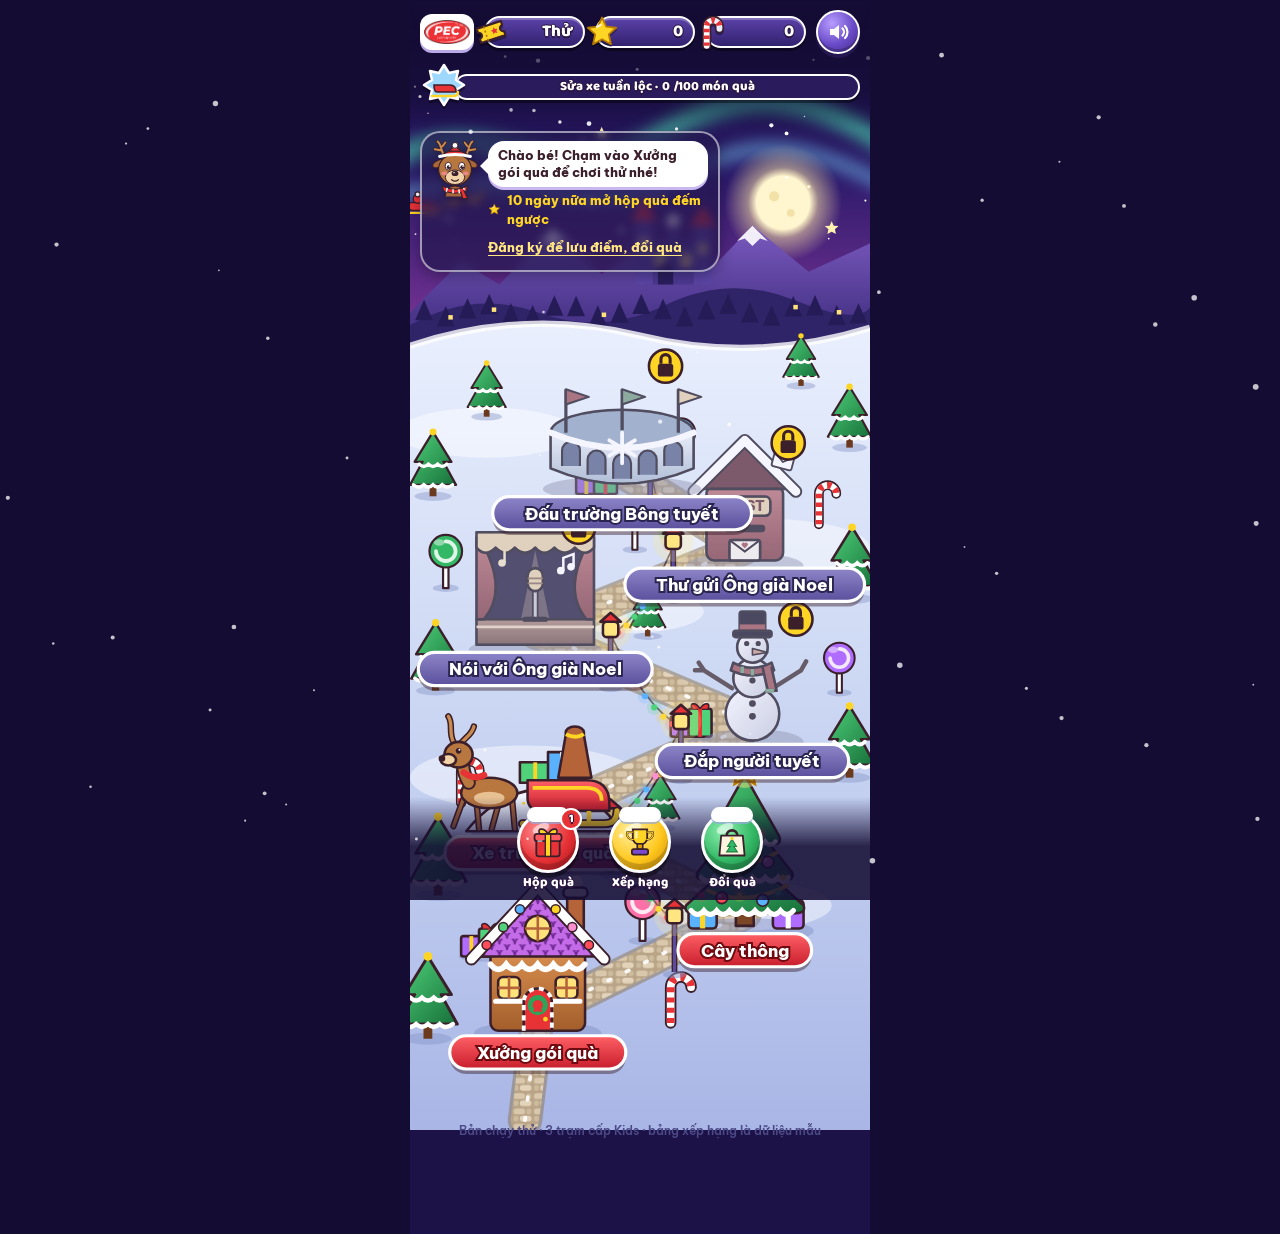
<file: index.html>
<!DOCTYPE html>
<html lang="vi">
<head>
<meta charset="utf-8">
<meta name="viewport" content="width=device-width, initial-scale=1, viewport-fit=cover">
<title>Làng Giáng Sinh PEC</title>
<link rel="preconnect" href="https://fonts.googleapis.com">
<link href="https://fonts.googleapis.com/css2?family=Baloo+2:wght@600;700;800&family=Be+Vietnam+Pro:wght@400;600;700;800&display=swap" rel="stylesheet">
<style>
/* VOICE: vui nhộn, rực rỡ như một game Noel cho trẻ nhỏ
   IDEA: tấm bản đồ ngôi làng Giáng Sinh trong tranh hoạt hình, mỗi trạm là một công trình
   PICTURE: trời chạng vạng tím hồng, cực quang, xe tuần lộc bay, nhà bánh gừng, cây thông đèn nháy, đường đá có dây đèn
   COLOUR and TYPE: tím đêm làm nền dịu mắt, đỏ PEC, xanh thông, vàng sao, kẹo hồng; Baloo 2 viền đậm kiểu game
   LAYOUT: thanh chỉ số nổi trên bản đồ, bản đồ cuộn dọc, ba nút tròn cố định ở đáy, linh vật nói chuyện ở góc */
:root{color-scheme:dark;--red:#E73236;--red2:#9E1119;--pine:#1E7F45;--pine2:#33B865;--gold:#FFD525;--gold2:#D99A00;--plum:#24174F;--plum2:#3A2878;--ol:#2B1440;--cream:#FFF4DE}
*{box-sizing:border-box;min-width:0;-webkit-tap-highlight-color:transparent}
html,body{margin:0;height:100%}
body{background:#140C33;color:#fff;font:16px/1.5 'Be Vietnam Pro',system-ui,sans-serif;overflow-x:clip}
button{font:inherit;color:inherit;cursor:pointer;border:0;background:none;padding:0}
button:focus-visible{outline:3px solid var(--gold);outline-offset:3px;border-radius:16px}
.st:focus{outline:none}.st:focus-visible .lblr{stroke:#FFD525;stroke-width:4}
.app{max-width:460px;margin:0 auto;min-height:100dvh;position:relative;display:flex;flex-direction:column;background:#1C1247;overflow:hidden}
#snowfx{position:fixed;inset:0;width:100%;height:100%;pointer-events:none;z-index:30}
.g,.g *{font-family:'Baloo 2',system-ui,sans-serif;font-weight:800;line-height:1.05}
.ol{text-shadow:0 2px 0 var(--ol),1px 0 0 var(--ol),-1px 0 0 var(--ol),0 -1px 0 var(--ol)}
/* ---------- HUD ---------- */
.hud{position:sticky;top:0;z-index:20;padding:calc(10px + env(safe-area-inset-top)) 10px 18px;background:linear-gradient(rgba(20,12,51,.95),rgba(20,12,51,.6) 72%,rgba(20,12,51,0))}
.hrow{display:flex;align-items:center;gap:10px}
.logo{width:54px;height:36px;border-radius:12px;background:#fff;display:grid;place-items:center;box-shadow:0 3px 0 #B9A9E6;flex:none}
.logo img{width:46px;height:26px;object-fit:contain}
.pill{position:relative;flex:1;height:32px;border-radius:999px;background:linear-gradient(#5B42A8,#32216F);border:2.5px solid #fff;box-shadow:0 3px 0 rgba(0,0,0,.4),inset 0 2px 0 rgba(255,255,255,.25);display:flex;align-items:center;justify-content:flex-end;padding:0 10px 0 24px;font-size:17px}
.pill.nov small{display:none}
.pill .ico{position:absolute;left:-12px;top:50%;width:34px;height:34px;transform:translateY(-50%);filter:drop-shadow(0 2px 0 rgba(0,0,0,.35))}
.pill small{font-size:10px;opacity:.8;margin-left:3px;font-weight:700}
.round{width:44px;height:44px;border-radius:50%;flex:none;display:grid;place-items:center;border:2.5px solid #fff;background:radial-gradient(circle at 35% 28%,#B79CFF,#6A4BC8 55%,#3E2A85);box-shadow:0 4px 0 #24164F,inset 0 -3px 0 rgba(0,0,0,.2)}
.round svg{width:24px;height:24px}
.round.gold{background:radial-gradient(circle at 35% 28%,#FFF1A6,#FFC81F 55%,#D08A00);box-shadow:0 4px 0 #8A5A00,inset 0 -3px 0 rgba(0,0,0,.15)}
.round.red{background:radial-gradient(circle at 35% 28%,#FF9DA0,#E73236 55%,#A3121A);box-shadow:0 4px 0 #6E0A10,inset 0 -3px 0 rgba(0,0,0,.18)}
.round:active,.db:active .orb,.btn:active{transform:translateY(3px)}
.prog{display:flex;align-items:center;gap:0;margin-top:9px}
.prog .sb{width:48px;height:48px;flex:none;position:relative;z-index:2;margin-right:-14px;filter:drop-shadow(0 3px 0 rgba(0,0,0,.35))}
.bar3{flex:1;height:26px;border-radius:999px;background:#2A1B5C;border:2.5px solid #fff;position:relative;overflow:hidden;box-shadow:0 3px 0 rgba(0,0,0,.4)}
.bar3 i{position:absolute;left:0;top:0;bottom:0;width:0;background:repeating-linear-gradient(-45deg,#FF4D5A 0 9px,#FFE0E2 9px 18px);transition:width .9s cubic-bezier(.3,1.3,.5,1);border-radius:999px}
.bar3 i::after{content:'';position:absolute;left:0;right:0;top:2px;height:6px;margin:0 6px;border-radius:9px;background:rgba(255,255,255,.45)}
.bar3 span{position:absolute;inset:0;display:flex;align-items:center;justify-content:center;gap:4px;font-size:13px;white-space:nowrap}
/* ---------- BẢN ĐỒ ---------- */
.map{position:relative;margin-top:-118px;padding-bottom:104px}
#mapsvg>svg{display:block;width:100%;height:auto}
.sign{position:absolute;left:10px;width:min(300px,78%);top:120px;display:flex;gap:4px;align-items:flex-start;background:rgba(36,23,79,.7);border:2px solid rgba(255,255,255,.55);border-radius:20px;padding:8px 10px 8px 4px;font-size:12.5px;color:#EDE6FF;box-shadow:0 4px 14px rgba(10,5,30,.35);backdrop-filter:blur(4px)}
.sign .sc{flex:1;display:flex;flex-direction:column;gap:4px}
.sign .cd{color:var(--gold);font-weight:800;display:flex;gap:6px;align-items:center}
.sign b{color:#fff}
.lk{color:#FFE680;font-weight:800;text-decoration:underline;text-underline-offset:3px;min-height:30px}
.mascot{width:58px;height:64px;flex:none;cursor:pointer;animation:bob 2.8s ease-in-out infinite;filter:drop-shadow(0 4px 3px rgba(20,10,50,.35));margin-top:-2px}
.bubble{position:relative;background:#fff;color:#3B1F2B;border-radius:16px;padding:6px 10px;font-weight:800;font-size:13px;line-height:1.3;box-shadow:0 3px 0 #C9B8F0}
.bubble::after{content:'';position:absolute;left:-8px;top:16px;border:9px solid transparent;border-right-color:#fff;border-left:0}
.note{position:absolute;left:0;right:0;bottom:84px;font-size:11.5px;color:#4C4A86;text-align:center;padding:0 16px;font-weight:600}
.dock{position:fixed;bottom:0;left:50%;transform:translateX(-50%);width:min(460px,100%);display:flex;justify-content:center;gap:22px;padding:14px 0 calc(10px + env(safe-area-inset-bottom));background:linear-gradient(rgba(20,12,51,0),rgba(20,12,51,.88) 48%);z-index:25}
.db{display:flex;flex-direction:column;align-items:center;gap:3px;font-size:13px;min-width:70px}
.orb{width:62px;height:62px;border-radius:50%;display:grid;place-items:center;border:3px solid #fff;position:relative;box-shadow:0 5px 0 rgba(0,0,0,.4),inset 0 -6px 0 rgba(0,0,0,.18)}
.orb::before{content:'';position:absolute;top:-7px;left:7px;right:7px;height:15px;border-radius:12px 12px 10px 10px;background:radial-gradient(circle at 25% 100%,#fff 4px,transparent 5px),radial-gradient(circle at 70% 100%,#fff 3px,transparent 4px),#fff;box-shadow:0 2px 0 rgba(150,170,220,.7)}
.orb::after{content:'';position:absolute;left:12px;top:10px;width:18px;height:9px;border-radius:50%;background:rgba(255,255,255,.55);transform:rotate(-25deg)}
.orb svg{width:36px;height:36px;position:relative;z-index:1}
.orb.red{background:radial-gradient(circle at 35% 30%,#FF8E92,#E73236 55%,#9E1119)}
.orb.gold{background:radial-gradient(circle at 35% 30%,#FFF0A0,#FFC81F 55%,#C98500)}
.orb.green{background:radial-gradient(circle at 35% 30%,#8EF0B0,#33B865 55%,#17703A)}
.dot{position:absolute;top:-6px;right:-6px;z-index:2;min-width:22px;height:22px;border-radius:11px;background:#E73236;border:2px solid #fff;font:800 12px/18px 'Baloo 2',sans-serif;text-align:center;animation:pulse2 1.4s infinite}
@keyframes pulse2{50%{transform:scale(1.18)}}
/* hoạt cảnh bản đồ */
@keyframes tw{0%,100%{opacity:.25}50%{opacity:1}}
.tw{animation:tw 2.6s ease-in-out infinite}
@keyframes blink{0%,100%{opacity:1}50%{opacity:.25}}
.bulb{animation:blink 1.3s ease-in-out infinite}
@keyframes smoke{0%{transform:translate(0,0) scale(.5);opacity:.85}100%{transform:translate(10px,-34px) scale(1.7);opacity:0}}
.smoke circle{animation:smoke 3s ease-out infinite;transform-box:fill-box;transform-origin:center}
@keyframes fly{0%{transform:translate(-140px,40px)}100%{transform:translate(520px,-30px)}}
.flyer{animation:fly 15s linear infinite}
@keyframes aur{0%,100%{transform:translateX(0) scaleY(1)}50%{transform:translateX(-34px) scaleY(1.15)}}
.aur{animation:aur 10s ease-in-out infinite;transform-box:fill-box;transform-origin:center}
@keyframes bob{0%,100%{transform:translateY(0)}50%{transform:translateY(-6px)}}
.st.open .bld{animation:bob 2.6s ease-in-out infinite}
.st.open:nth-child(2n) .bld{animation-delay:-1.3s}
@keyframes glow{0%,100%{transform:scale(1)}50%{transform:scale(1.3)}}
.glow{animation:glow 1.6s ease-in-out infinite;transform-box:fill-box;transform-origin:center}
@keyframes sway{0%,100%{transform:rotate(-4deg)}50%{transform:rotate(4deg)}}
.sway{animation:sway 3s ease-in-out infinite;transform-box:fill-box;transform-origin:50% 100%}
.st{cursor:pointer}
.st.lock{cursor:default}
/* ---------- MÀN CHƠI ---------- */
#play{display:none;flex-direction:column;flex:1;position:relative;min-height:100dvh}
#play::before{content:'';position:absolute;inset:0;z-index:0}
#play.th-wrap::before{background:linear-gradient(rgba(60,20,10,.15),rgba(30,8,4,.55)),repeating-linear-gradient(90deg,#9A5530 0 44px,#8A4826 44px 47px,#A35C35 47px 90px,#8A4826 90px 93px)}
#play.th-tree::before{background:radial-gradient(ellipse at 50% 30%,rgba(255,210,120,.25),transparent 60%),radial-gradient(circle at 12px 12px,rgba(255,255,255,.09) 2px,transparent 3px) 0 0/34px 34px,linear-gradient(#4A2C8F,#2A1860)}
#play.th-sled::before{background:linear-gradient(#24174F,#5A2C7E 60%,#8E3E86)}
#play>*{position:relative;z-index:1}
.garl{position:absolute!important;left:0;right:0;top:56px;height:46px;pointer-events:none;z-index:0!important}
.bar{display:flex;align-items:center;gap:8px;padding:calc(10px + env(safe-area-inset-top)) 10px 6px}
.ribbon{flex:1;text-align:center;position:relative;background:linear-gradient(#FF6066,#D11F29);border:2.5px solid #fff;border-radius:16px;padding:5px 10px;font-size:20px;box-shadow:0 4px 0 #7E0D14}
.cpill{position:relative;height:32px;border-radius:999px;background:linear-gradient(#5B42A8,#32216F);border:2.5px solid #fff;box-shadow:0 3px 0 rgba(0,0,0,.4);display:flex;align-items:center;padding:0 10px 0 28px;font-size:17px}
.cpill svg{position:absolute;left:-8px;top:50%;transform:translateY(-50%);width:32px;height:32px}
.mode{display:inline-block;margin:2px 0 6px;font-size:12.5px;font-weight:800;padding:4px 14px;border-radius:999px;background:rgba(20,12,51,.7);border:2px solid var(--gold);color:var(--gold)}
.mode.pr{border-color:rgba(255,255,255,.5);color:#E4DCFF}
.steps{display:flex;gap:6px;justify-content:center;padding:0 14px 6px}
.steps i{width:24px;height:24px;border-radius:7px;background:rgba(20,12,51,.6);border:2px solid rgba(255,255,255,.35);position:relative}
.steps i.ok{background:linear-gradient(#5FE08F,#22994F);border-color:#fff}
.steps i.ok::after,.steps i.now::after{content:'';position:absolute;left:50%;top:0;bottom:0;width:5px;margin-left:-2.5px;background:#FFD525}
.steps i.now{background:linear-gradient(#FF6B70,#C81E2C);border-color:#fff;animation:pulse2 1.2s infinite}
.stage{flex:1;display:flex;flex-direction:column;align-items:center;padding:6px 16px 24px;gap:14px}
.btn{min-height:48px;padding:8px 22px;border-radius:18px;font-family:'Baloo 2',sans-serif;font-weight:800;font-size:19px;color:#fff;background:linear-gradient(#FF6B70,#D9252E);border:2.5px solid #fff;box-shadow:0 5px 0 #8E0F17;text-shadow:0 2px 0 rgba(80,0,10,.6)}
.btn.g{background:linear-gradient(#6FE79A,#23A251);box-shadow:0 5px 0 #146B34;text-shadow:0 2px 0 rgba(0,60,20,.6)}
.btn.ghost{background:linear-gradient(#6E56C8,#3E2A85);box-shadow:0 5px 0 #24164F;font-size:16px}
.btn:disabled{filter:grayscale(.8);opacity:.5;box-shadow:none;cursor:default}
/* xưởng gói quà */
.tag{width:216px;height:182px;border-radius:30px;background:var(--cream);border:6px solid #fff;outline:3px dashed #F28DB2;outline-offset:-14px;display:grid;place-items:center;position:relative;overflow:hidden;box-shadow:0 7px 0 rgba(40,10,5,.45)}
.tag .pic{font-size:96px;line-height:1;animation:bob 2.2s ease-in-out infinite}
.tag .wrap{position:absolute;inset:0;background:repeating-linear-gradient(45deg,#E73236 0 14px,#F2545A 14px 28px);transform:translateY(-110%);transition:transform .5s cubic-bezier(.3,1.5,.5,1)}
.tag .wrap::before{content:'';position:absolute;left:50%;top:0;bottom:0;width:28px;margin-left:-14px;background:linear-gradient(90deg,#E0A300,#FFE680,#E0A300)}
.tag .wrap::after{content:'';position:absolute;top:50%;left:0;right:0;height:28px;margin-top:-14px;background:linear-gradient(#E0A300,#FFE680,#E0A300)}
.tag .bow{position:absolute;left:50%;top:50%;width:110px;margin:-48px 0 0 -55px;z-index:2;transform:scale(0);transition:transform .45s .35s cubic-bezier(.3,1.8,.5,1)}
.tag.done .wrap{transform:none}.tag.done .bow{transform:scale(1)}
.tools{display:flex;gap:12px;align-items:center}
.tools .lab{font-size:12px;text-align:center;color:#FFE9D6;font-weight:700;margin-top:3px}
.slots{display:flex;gap:7px;flex-wrap:wrap;justify-content:center}
.slot{width:46px;height:56px;border-radius:14px;background:var(--cream);border:3px dashed #F28DB2;display:grid;place-items:center;font:800 32px 'Baloo 2',system-ui,sans-serif;text-transform:uppercase;color:#5A2A1A;box-shadow:0 4px 0 rgba(40,10,5,.4)}
.slot.f{background:#FFE680;border:3px solid #fff}
.slot.good{background:linear-gradient(#7BF0A6,#2FB560);border:3px solid #fff;color:#fff;text-shadow:0 2px 0 #0E5A28}
.tiles{display:flex;gap:9px;flex-wrap:wrap;justify-content:center;min-height:66px;touch-action:none}
.tile{width:54px;height:60px;border-radius:15px;position:relative;overflow:hidden;color:#fff;font:800 32px 'Baloo 2',system-ui,sans-serif;text-transform:uppercase;border:3px solid #fff;touch-action:none;user-select:none;text-shadow:0 2px 0 rgba(30,0,20,.7),1px 0 0 rgba(30,0,20,.5),-1px 0 0 rgba(30,0,20,.5);background:linear-gradient(var(--a),var(--b));box-shadow:0 5px 0 var(--c)}
.tile::before{content:'';position:absolute;left:50%;top:0;bottom:0;width:10px;margin-left:-5px;background:rgba(255,226,100,.75);z-index:-1}
.tile::after{content:'';position:absolute;left:6px;top:5px;width:16px;height:7px;border-radius:50%;background:rgba(255,255,255,.5);transform:rotate(-20deg)}
.tile.used{visibility:hidden}
.tile.drag{position:fixed;z-index:80;pointer-events:none;transform:scale(1.18) rotate(-6deg);box-shadow:0 14px 20px rgba(0,0,0,.45)}
.hint{font-size:13px;color:#FFE9D6;text-align:center;margin:0;font-weight:600}
.shake{animation:shake .45s}
@keyframes shake{20%,60%{transform:translateX(-8px)}40%,80%{transform:translateX(8px)}}
/* cây thông */
.cmd{width:100%;display:flex;align-items:center;gap:8px}
.cmd .face{width:56px;height:56px;flex:none}
.cmd .bub{flex:1;background:#fff;color:#3B1F2B;border-radius:18px;padding:8px 12px;font-weight:800;font-size:16px;min-height:48px;display:flex;align-items:center;position:relative;box-shadow:0 4px 0 #B9A6EE}
.cmd .bub::before{content:'';position:absolute;left:-8px;top:16px;border:9px solid transparent;border-right-color:#fff;border-left:0}
.cmd .bub.hid{color:#8A7FA8;font-weight:700;font-size:14px}
.treebox{width:100%;max-width:310px;filter:drop-shadow(0 10px 10px rgba(10,0,30,.4))}
.tray{display:grid;grid-template-columns:repeat(3,minmax(0,1fr));gap:10px;width:100%}
.orn{height:80px;border-radius:22px;background:radial-gradient(circle at 50% 30%,#6A50C2,#2E1E68);border:3px solid rgba(255,255,255,.75);display:grid;place-items:center;box-shadow:0 5px 0 #1A0F40}
.orn svg{width:54px;height:54px;filter:drop-shadow(0 3px 2px rgba(0,0,0,.35))}
.orn.glow2{border-color:var(--gold);box-shadow:0 0 0 5px rgba(255,213,37,.35),0 5px 0 #1A0F40;animation:pulse2 1s infinite}
.pop{animation:pop .55s cubic-bezier(.3,1.7,.5,1)}
@keyframes pop{from{transform:scale(0)}to{transform:scale(1)}}
/* xe trượt */
.topic{width:100%;text-align:center;background:linear-gradient(#5FD98C,#1E8C45);border:3px solid #fff;border-radius:18px;padding:6px 10px;font-size:14px;font-weight:700;box-shadow:0 5px 0 #0F5A2B}
.topic b{font-family:'Baloo 2',system-ui,sans-serif;font-size:24px;color:#FFE680;display:block;line-height:1.1;text-shadow:0 2px 0 #0B4A22}
.hud2{display:flex;width:100%;justify-content:space-between;align-items:center;font-size:17px}
.hearts{display:flex;gap:2px}.hearts svg{width:26px;height:26px}
.cv{width:100%;flex:1;min-height:380px;border-radius:24px;border:3px solid #fff;touch-action:none;display:block;box-shadow:0 6px 0 rgba(10,0,30,.5)}
/* ---------- LỚP PHỦ ---------- */
.ov{position:fixed;inset:0;z-index:40;display:none;place-items:center;background:rgba(14,8,36,.78)}
.ov.show{display:grid}
.rays{position:absolute;left:50%;top:50%;width:520px;height:520px;margin:-260px 0 0 -260px;border-radius:50%;background:repeating-conic-gradient(rgba(255,230,140,.22) 0 10deg,transparent 10deg 22deg);-webkit-mask:radial-gradient(circle,#000 30%,transparent 68%);mask:radial-gradient(circle,#000 30%,transparent 68%);animation:spin 14s linear infinite;pointer-events:none}
@keyframes spin{to{transform:rotate(360deg)}}
.gbox{position:relative;width:150px;height:150px;animation:boxin .35s cubic-bezier(.3,1.5,.5,1),wob .35s .35s}
.gbox .body{position:absolute;left:10px;right:10px;bottom:0;height:100px;background:repeating-linear-gradient(45deg,#E73236 0 14px,#F2545A 14px 28px);border:3px solid #fff;border-radius:12px}
.gbox .body::before{content:'';position:absolute;left:50%;width:24px;margin-left:-12px;top:0;bottom:0;background:#FFD525}
.gbox .lid{position:absolute;left:0;right:0;top:28px;height:36px;background:#F04449;border:3px solid #fff;border-radius:12px;animation:lidoff .55s .7s forwards}
.gbox .lid::before{content:'';position:absolute;left:50%;width:24px;margin-left:-12px;top:0;bottom:0;background:#FFD525}
.gbox .bow{position:absolute;left:50%;top:-34px;width:76px;height:38px;margin-left:-38px}
.burst i{position:absolute;left:50%;top:50%;width:16px;height:16px;margin:-8px;opacity:0;animation:fly2 .85s .78s ease-out forwards}
@keyframes boxin{from{transform:scale(.2)}to{transform:scale(1)}}
@keyframes wob{25%{transform:rotate(-8deg)}75%{transform:rotate(8deg)}}
@keyframes lidoff{to{transform:translate(40px,-170px) rotate(35deg);opacity:0}}
@keyframes fly2{0%{opacity:1;transform:rotate(var(--a)) translateY(0)}100%{opacity:0;transform:rotate(var(--a)) translateY(-170px) rotate(200deg)}}
.gname{position:absolute;bottom:24%;left:0;right:0;text-align:center;font-size:30px;color:var(--gold);opacity:0;animation:fadein .4s .8s forwards}
@keyframes fadein{to{opacity:1}}
.res{position:relative;width:min(340px,88vw);background:linear-gradient(#5B42A8,#2A1B5C);border:4px solid #fff;border-radius:30px;padding:34px 20px 22px;text-align:center;box-shadow:0 8px 0 rgba(0,0,0,.4)}
.res .rib{position:absolute;left:50%;top:-24px;transform:translateX(-50%);white-space:nowrap;background:linear-gradient(#FF6066,#D11F29);border:3px solid #fff;border-radius:16px;padding:4px 22px;font-size:26px;box-shadow:0 4px 0 #7E0D14}
.res .stars{display:flex;justify-content:center;gap:4px;margin:0 0 4px}
.res .stars svg{width:58px;height:58px;animation:pop .5s cubic-bezier(.3,1.7,.5,1) both}
.res .stars svg:nth-child(2){width:70px;height:70px;margin-top:-10px;animation-delay:.15s}.res .stars svg:nth-child(3){animation-delay:.3s}
.res .stars .off{opacity:.2;filter:grayscale(1)}
.res .big{font-size:58px;color:#fff}
.res .big small{font-size:19px;color:#E4DCFF}
.meta2{display:flex;justify-content:center;gap:6px;flex-wrap:wrap;margin:8px 0 2px}
.meta2 span{font-size:13px;color:#E4DCFF;background:rgba(20,12,51,.6);border-radius:999px;padding:4px 11px;font-weight:600}
.meta2 b{color:#FFE680}
.res p{margin:8px 0 16px;color:#EDE6FF;font-size:14.5px}
.res .row{display:flex;gap:10px;justify-content:center}
.panel{position:relative;width:min(400px,92vw);max-height:86dvh;overflow:auto;background:linear-gradient(#5B42A8,#2A1B5C);border:4px solid #fff;border-radius:26px;padding:18px;box-shadow:0 8px 0 rgba(0,0,0,.4)}
.panel h3{margin:0 0 2px;font-size:28px;color:var(--gold)}
.panel .sub{margin:0 0 12px;font-size:13px;color:#E4DCFF}
.phead{display:flex;align-items:flex-start;gap:8px}.phead>div{flex:1}
.x{width:40px;height:40px;border-radius:50%;flex:none;display:grid;place-items:center;font:800 22px/1 'Baloo 2',sans-serif;border:2.5px solid #fff;background:radial-gradient(circle at 35% 28%,#FF9DA0,#E73236 55%,#A3121A);box-shadow:0 3px 0 #6E0A10}
.fld{display:block;margin-bottom:10px;font-size:13px;color:#E4DCFF;font-weight:700}
.fld input,.fld select{display:block;width:100%;margin-top:4px;min-height:46px;border-radius:14px;border:2.5px solid rgba(255,255,255,.6);background:#20145A;color:#fff;font:16px 'Be Vietnam Pro',system-ui,sans-serif;padding:8px 12px}
.ck{display:flex;gap:10px;align-items:flex-start;font-size:13px;color:#E4DCFF;margin:4px 0 12px}
.ck input{width:22px;height:22px;flex:none;accent-color:#E73236;margin:0}
.seg{display:flex;gap:6px;margin-bottom:8px;flex-wrap:wrap}
.seg button{min-height:38px;padding:4px 13px;border-radius:999px;font-size:13px;font-weight:800;background:#20145A;border:2px solid rgba(255,255,255,.45);color:#E4DCFF}
.seg button.on{background:linear-gradient(#FF6B70,#D9252E);border-color:#fff;color:#fff}
.lb{list-style:none;margin:8px 0 0;padding:0}
.lb li{display:grid;grid-template-columns:38px minmax(0,1fr) auto;gap:8px;align-items:center;padding:7px 10px;border-radius:14px;font-size:14px;margin-bottom:4px;background:rgba(20,12,51,.45)}
.lb li.me{background:linear-gradient(#FF6B70,#D9252E);border:2px solid #fff;font-weight:800}
.lb li.dots{background:none;color:#B9AEE0;text-align:center;display:block;padding:0}
.lb .rk{font:800 18px 'Baloo 2',system-ui,sans-serif;color:var(--gold);text-align:center;width:32px;height:32px;line-height:32px;border-radius:50%;background:rgba(255,255,255,.08)}
.lb li:nth-child(1) .rk{background:linear-gradient(#FFF0A0,#E6A800);color:#5A3A00}
.lb li:nth-child(2) .rk{background:linear-gradient(#F4F6FF,#AEB8D6);color:#2F3A5C}
.lb li:nth-child(3) .rk{background:linear-gradient(#FFC9A0,#C4743A);color:#4A2208}
.lb li.me .rk{color:#fff;background:rgba(255,255,255,.2)}
.lb .sc{font:800 17px 'Baloo 2',system-ui,sans-serif;font-variant-numeric:tabular-nums}
.lb small{display:block;color:#C9BEEF;font-size:11.5px;white-space:nowrap;overflow:hidden;text-overflow:ellipsis;font-weight:600}
.lb li.me small{color:#FFE0E2}
.gap{font-size:14px;color:var(--gold);font-weight:800;margin:10px 0 0;text-align:center}
.sample{font-size:11.5px;color:#B9AEE0;text-align:center;margin:10px 0 0}
.tier{display:grid;grid-template-columns:58px minmax(0,1fr) auto;gap:10px;align-items:center;padding:10px;border-radius:18px;background:rgba(20,12,51,.5);border:2px solid rgba(255,255,255,.35);margin-bottom:8px}
.tier .gi{width:58px;height:58px;border-radius:16px;display:grid;place-items:center;background:radial-gradient(circle at 40% 30%,#FFF4DE,#F7D9A8);border:2.5px solid #fff}
.tier .gi svg{width:42px;height:42px}
.tier b{display:block;color:#fff;font-size:16px}
.tier span{font-size:12.5px;color:#E4DCFF}
.bar2{height:10px;border-radius:9px;background:#20145A;margin-top:5px;overflow:hidden;border:1.5px solid rgba(255,255,255,.4)}.bar2 i{display:block;height:100%;background:repeating-linear-gradient(-45deg,#FF4D5A 0 6px,#FFE0E2 6px 12px)}
.tier .btn{font-size:15px;min-height:42px;padding:4px 12px}
.codes{margin-top:10px;font-size:13px;color:#E4DCFF}
.codes div{display:flex;justify-content:space-between;align-items:center;gap:8px;padding:8px 12px;border-radius:12px;background:rgba(20,12,51,.6);margin-top:6px}
.code{font:800 19px 'Baloo 2',system-ui,sans-serif;letter-spacing:1.5px;color:var(--gold)}
#toast{position:fixed;left:50%;bottom:110px;transform:translate(-50%,40px);opacity:0;transition:.3s;z-index:90;background:#fff;color:#3B1F2B;border-radius:18px;padding:10px 16px;font-size:14px;font-weight:800;max-width:88vw;text-align:center;box-shadow:0 5px 0 #B9A6EE}
#toast.show{transform:translate(-50%,0);opacity:1}
.cf{position:fixed;z-index:85;pointer-events:none;width:10px;height:14px;border-radius:3px;animation:cf 1.1s cubic-bezier(.2,.7,.4,1) forwards}
@keyframes cf{0%{transform:translate(0,0) rotate(0);opacity:1}100%{transform:translate(var(--dx),var(--dy)) rotate(var(--r));opacity:0}}
@media (prefers-reduced-motion:reduce){*{animation-duration:.01ms!important;animation-iteration-count:1!important;animation-delay:0s!important;transition-duration:.01ms!important}}
</style>
</head>
<body>
<canvas id="snowfx" aria-hidden="true"></canvas>
<div class="app">
  <svg width="0" height="0" style="position:absolute" aria-hidden="true">
    <defs>
      <linearGradient id="gCane" x1="0" x2="1"><stop offset="0" stop-color="#fff"/><stop offset="1" stop-color="#E6ECF8"/></linearGradient>
      <symbol id="cane" viewBox="0 0 32 32"><path d="M11 29V11a6 6 0 0 1 12 0v2" fill="none" stroke="#3B1F2B" stroke-width="8.5" stroke-linecap="round"/><path d="M11 29V11a6 6 0 0 1 12 0v2" fill="none" stroke="url(#gCane)" stroke-width="5.5" stroke-linecap="round"/><path d="M11 29V11a6 6 0 0 1 12 0v2" fill="none" stroke="#E73236" stroke-width="5.5" stroke-dasharray="3.2 3.2" stroke-linecap="butt"/></symbol>
      <symbol id="starI" viewBox="0 0 24 24"><path d="M12 1.8l3 6.4 7 .8-5.2 4.7 1.5 6.9L12 17.1l-6.3 3.5 1.5-6.9L2 9l7-.8z" fill="#FFD525" stroke="#B87A00" stroke-width="1.3" stroke-linejoin="round"/><path d="M8.5 8.5 11 7" stroke="#FFF6C8" stroke-width="1.6" stroke-linecap="round"/></symbol>
      <symbol id="ticket" viewBox="0 0 32 32"><g transform="rotate(-18 16 16)"><path d="M4 9h24v4a3 3 0 0 0 0 6v4H4v-4a3 3 0 0 0 0-6z" fill="#FFD525" stroke="#3B1F2B" stroke-width="2" stroke-linejoin="round"/><path d="M11 9v14" stroke="#B87A00" stroke-width="1.6" stroke-dasharray="2 2"/><path d="M19.5 12.5l1 2.1 2.3.3-1.7 1.6.4 2.3-2-1.1-2 1.1.4-2.3-1.7-1.6 2.3-.3z" fill="#E73236"/></g></symbol>
      <symbol id="giftI" viewBox="0 0 40 40"><rect x="7" y="16" width="26" height="20" rx="3" fill="#E73236" stroke="#3B1F2B" stroke-width="2"/><rect x="5" y="11" width="30" height="8" rx="3" fill="#FF5A60" stroke="#3B1F2B" stroke-width="2"/><rect x="17" y="11" width="6" height="25" fill="#FFD525" stroke="#3B1F2B" stroke-width="1.5"/><path d="M20 11C15 3 7 5 11 11ZM20 11c5-8 13-6 9 0Z" fill="#FFD525" stroke="#3B1F2B" stroke-width="1.8" stroke-linejoin="round"/><path d="M9 19h4" stroke="#fff" stroke-width="2" stroke-linecap="round" opacity=".6"/></symbol>
      <symbol id="trophy" viewBox="0 0 40 40"><path d="M12 6h16v9a8 8 0 0 1-16 0z" fill="#FFD525" stroke="#3B1F2B" stroke-width="2"/><path d="M12 9H6a6 6 0 0 0 7 8M28 9h6a6 6 0 0 1-7 8" fill="none" stroke="#3B1F2B" stroke-width="2.4"/><path d="M12 9H6a6 6 0 0 0 7 8M28 9h6a6 6 0 0 1-7 8" fill="none" stroke="#FFD525" stroke-width="1.2"/><rect x="17" y="22" width="6" height="6" fill="#E0A300" stroke="#3B1F2B" stroke-width="1.8"/><rect x="11" y="28" width="18" height="6" rx="2" fill="#7A4AD0" stroke="#3B1F2B" stroke-width="2"/><path d="M16 9v6" stroke="#FFF6C8" stroke-width="2.4" stroke-linecap="round"/></symbol>
      <symbol id="bag" viewBox="0 0 40 40"><path d="M14 13a6 6 0 0 1 12 0" fill="none" stroke="#3B1F2B" stroke-width="3"/><path d="M8 13h24l2 22H6z" fill="#FFF4DE" stroke="#3B1F2B" stroke-width="2" stroke-linejoin="round"/><path d="M20 17l5 8h-3l4 6H14l4-6h-3z" fill="#33B865" stroke="#1E7F45" stroke-width="1.2"/><circle cx="20" cy="16" r="1.8" fill="#FFD525"/></symbol>
      <symbol id="heart" viewBox="0 0 24 24"><path d="M12 21C5 15 2 12 2 8a5 5 0 0 1 10-1 5 5 0 0 1 10 1c0 4-3 7-10 13z" fill="#FF4D5A" stroke="#fff" stroke-width="2"/><path d="M6 7.5a2.5 2.5 0 0 1 2.5-2" stroke="#fff" stroke-width="1.8" fill="none" stroke-linecap="round" opacity=".7"/></symbol>
      <symbol id="heart0" viewBox="0 0 24 24"><path d="M12 21C5 15 2 12 2 8a5 5 0 0 1 10-1 5 5 0 0 1 10 1c0 4-3 7-10 13z" fill="rgba(20,12,51,.6)" stroke="rgba(255,255,255,.6)" stroke-width="2"/></symbol>
      <symbol id="deer" viewBox="0 0 120 130">
        <path d="M38 34C30 22 32 10 24 4M30 22 18 20M34 14 40 6" fill="none" stroke="#3B1F2B" stroke-width="7" stroke-linecap="round"/>
        <path d="M38 34C30 22 32 10 24 4M30 22 18 20M34 14 40 6" fill="none" stroke="#C98B4E" stroke-width="4" stroke-linecap="round"/>
        <path d="M82 34C90 22 88 10 96 4M90 22 102 20M86 14 80 6" fill="none" stroke="#3B1F2B" stroke-width="7" stroke-linecap="round"/>
        <path d="M82 34C90 22 88 10 96 4M90 22 102 20M86 14 80 6" fill="none" stroke="#C98B4E" stroke-width="4" stroke-linecap="round"/>
        <ellipse cx="26" cy="50" rx="13" ry="7" transform="rotate(-25 26 50)" fill="#A8673A" stroke="#3B1F2B" stroke-width="2.5"/>
        <ellipse cx="94" cy="50" rx="13" ry="7" transform="rotate(25 94 50)" fill="#A8673A" stroke="#3B1F2B" stroke-width="2.5"/>
        <path d="M40 118c0-14 8-22 20-22s20 8 20 22" fill="#A8673A" stroke="#3B1F2B" stroke-width="2.5"/>
        <ellipse cx="60" cy="62" rx="34" ry="32" fill="#B8773F" stroke="#3B1F2B" stroke-width="2.5"/>
        <ellipse cx="60" cy="78" rx="20" ry="15" fill="#F2D3A8" stroke="#3B1F2B" stroke-width="2"/>
        <ellipse cx="60" cy="70" rx="7" ry="5.5" fill="#3B1F2B"/><ellipse cx="58" cy="68.5" rx="2.4" ry="1.4" fill="#fff" opacity=".7"/>
        <path d="M53 83q7 6 14 0" fill="none" stroke="#3B1F2B" stroke-width="2.4" stroke-linecap="round"/>
        <ellipse cx="46" cy="55" rx="6.5" ry="8" fill="#fff" stroke="#3B1F2B" stroke-width="2"/><ellipse cx="74" cy="55" rx="6.5" ry="8" fill="#fff" stroke="#3B1F2B" stroke-width="2"/>
        <circle cx="47" cy="57" r="4" fill="#3B1F2B"/><circle cx="75" cy="57" r="4" fill="#3B1F2B"/><circle cx="48.5" cy="55" r="1.5" fill="#fff"/><circle cx="76.5" cy="55" r="1.5" fill="#fff"/>
        <ellipse cx="38" cy="70" rx="6" ry="4" fill="#FF8FA3" opacity=".7"/><ellipse cx="82" cy="70" rx="6" ry="4" fill="#FF8FA3" opacity=".7"/>
        <path d="M34 96q26 14 52 0l-2 10q-24 10-48 0z" fill="#E73236" stroke="#3B1F2B" stroke-width="2.5" stroke-linejoin="round"/>
        <path d="M44 100l-2 8M56 103v8M68 103l1 8M78 100l2 7" stroke="#fff" stroke-width="3"/>
        <path d="M78 104l8 18h-10l-4-14" fill="#E73236" stroke="#3B1F2B" stroke-width="2.5" stroke-linejoin="round"/>
        <path d="M30 34q30-22 60 0" fill="#E73236" stroke="#3B1F2B" stroke-width="2.5"/><path d="M28 35q32-8 64 0" fill="none" stroke="#fff" stroke-width="6" stroke-linecap="round"/><path d="M28 35q32-8 64 0" fill="none" stroke="#3B1F2B" stroke-width="1.5" stroke-dasharray="0" opacity="0"/>
        <path d="M60 14 74 24 46 24z" fill="#E73236" stroke="#3B1F2B" stroke-width="2.5" stroke-linejoin="round"/><circle cx="60" cy="12" r="6" fill="#fff" stroke="#3B1F2B" stroke-width="2"/>
      </symbol>
    </defs>
  </svg>

  <!-- ===== LÀNG ===== -->
  <section id="home" style="display:flex;flex-direction:column;flex:1">
    <div class="hud">
      <div class="hrow">
        <div class="logo"><img src="logo-pec.png" alt="PEC"></div>
        <div class="pill g ol" title="Vé hôm nay"><svg class="ico"><use href="#ticket"/></svg><span id="sTk">5</span><small>vé</small></div>
        <div class="pill g ol" title="Điểm hôm nay"><svg class="ico"><use href="#starI"/></svg><span id="sPt">0</span></div>
        <div class="pill g ol" title="Kẹo gậy"><svg class="ico"><use href="#cane"/></svg><span class="cc">0</span></div>
        <button class="round mute" aria-label="Bật tắt âm thanh"></button>
      </div>
      <div class="prog">
        <svg class="sb" viewBox="0 0 48 48" aria-hidden="true"><path d="M24 2l5 8 9-2-2 9 8 5-8 5 2 9-9-2-5 8-5-8-9 2 2-9-8-5 8-5-2-9 9 2z" fill="#9FD8FF" stroke="#fff" stroke-width="2.5" stroke-linejoin="round"/><path d="M14 22h16c4 0 6 3 6 7H17c-2 0-3-3-3-7z" fill="#E73236" stroke="#3B1F2B" stroke-width="1.6"/><path d="M12 33h22c3 0 4-2 4-4" fill="none" stroke="#FFD525" stroke-width="2.4" stroke-linecap="round"/></svg>
        <div class="bar3"><i></i><span class="g ol">Sửa xe tuần lộc · <b class="gc">0</b>/100 món quà</span></div>
      </div>
    </div>
    <div class="map" id="map">
      <div id="mapsvg"></div>
      <div class="sign"><svg class="mascot" id="mascot" viewBox="0 0 120 130" role="button" tabindex="0" aria-label="Bạn tuần lộc dẫn đường, chạm để nghe gợi ý"><use href="#deer"/></svg>
        <div class="sc"><div class="bubble" id="bubble"></div><div class="cd"><svg width="15" height="15"><use href="#starI"/></svg><span id="cdT"></span></div><div id="hello"></div><span id="sSk" hidden></span></div></div>
      <p class="note">Bản chạy thử · 3 trạm cấp Kids · bảng xếp hạng là dữ liệu mẫu</p>
    </div>
    <nav class="dock" id="dock">
      <button class="db g ol" id="qDaily"><span class="orb red"><svg><use href="#giftI"/></svg><span class="dot" id="dDot">1</span></span>Hộp quà</button>
      <button class="db g ol" id="qBoard"><span class="orb gold"><svg><use href="#trophy"/></svg></span>Xếp hạng</button>
      <button class="db g ol" id="qShop"><span class="orb green"><svg><use href="#bag"/></svg></span>Đổi quà</button>
    </nav>
  </section>

  <!-- ===== MÀN CHƠI ===== -->
  <section id="play">
    <div class="bar">
      <button class="round red back" aria-label="Về làng"><svg viewBox="0 0 24 24"><path d="M15 5l-7 7 7 7" fill="none" stroke="#fff" stroke-width="3.6" stroke-linecap="round" stroke-linejoin="round"/></svg></button>
      <div class="ribbon g ol" id="ptitle"></div>
      <div class="cpill g ol"><svg><use href="#cane"/></svg><span class="cc">0</span></div>
    </div>
    <svg class="garl" id="garl" viewBox="0 0 460 46" preserveAspectRatio="none" aria-hidden="true"></svg>
    <div style="text-align:center"><span class="mode" id="mode"></span></div>
    <div class="steps" id="steps"></div>
    <div class="stage" id="stage"></div>
  </section>
</div>

<div class="ov" id="gift" aria-hidden="true">
  <div style="position:relative;width:100%;height:100%;display:grid;place-items:center">
    <div class="rays"></div>
    <div class="gbox">
      <div class="body"></div>
      <div class="lid"><svg class="bow" viewBox="0 0 76 38"><path d="M38 34C22 2 2 6 8 24c4 9 18 10 30 10ZM38 34C54 2 74 6 68 24c-4 9-18 10-30 10Z" fill="#FFD525" stroke="#B87A00" stroke-width="2.5"/><circle cx="38" cy="32" r="6" fill="#FFC21A" stroke="#B87A00" stroke-width="2"/></svg></div>
      <div class="burst"></div>
    </div>
    <p class="gname g ol"></p>
  </div>
</div>

<div class="ov" id="result" role="dialog" aria-modal="true" aria-labelledby="rt">
  <div style="position:relative;display:grid;place-items:center">
    <div class="rays"></div>
    <div class="res">
      <div class="rib g ol" id="rt">Giỏi quá!</div>
      <div class="stars" id="rstars"></div>
      <div class="big g ol" id="rpts"></div>
      <div class="meta2" id="rmeta"></div>
      <p id="rtext"></p>
      <div class="row"><button class="btn ghost" id="rhome">Về làng</button><button class="btn g" id="ragain">Chơi lại</button></div>
    </div>
  </div>
</div>

<div class="ov" id="reg" role="dialog" aria-modal="true" aria-labelledby="regT">
  <form class="panel" id="regF" novalidate>
    <div class="phead"><div><h3 class="g ol" id="regT">Đăng ký cho bé</h3><p class="sub" id="regSub">Để lưu điểm, nhận kẹo gậy, lên bảng xếp hạng và đổi quà tại cơ sở PEC</p></div><button type="button" class="x" data-close aria-label="Đóng">×</button></div>
    <label class="fld">Tên gọi của bé<input id="fName" maxlength="20" autocomplete="off" required></label>
    <label class="fld">Cấp chơi<select id="fLv"><option value="0">Tiểu Tinh Linh · mẫu giáo đến lớp 3</option><option value="1">Tuần Lộc · lớp 4 đến lớp 7</option><option value="2">Ông Già Noel · lớp 8 trở lên</option></select></label>
    <label class="fld">Trường của bé<input id="fSchool" maxlength="40" autocomplete="off"></label>
    <label class="fld">Cơ sở PEC gần nhà<select id="fBr"><option>Lạch Tray</option><option>Tô Hiệu</option><option>Vinhomes Imperia</option><option>Đà Nẵng</option><option>Thủy Nguyên</option></select></label>
    <label class="ck"><input type="checkbox" id="fOk">Tôi là phụ huynh và đồng ý để PEC lưu thông tin này cho chương trình Làng Giáng Sinh</label>
    <p class="sub" style="margin-top:-4px">Bản chính thức có thêm số điện thoại phụ huynh. Bản chạy thử chỉ lưu trên máy này.</p>
    <button class="btn g" style="width:100%">Bắt đầu chơi</button>
  </form>
</div>

<div class="ov" id="board" role="dialog" aria-modal="true" aria-labelledby="bT">
  <div class="panel">
    <div class="phead"><div><h3 class="g ol" id="bT">Bảng xếp hạng</h3><p class="sub" id="bSub"></p></div><button class="x" data-close aria-label="Đóng">×</button></div>
    <div class="seg" id="bTab"><button data-t="day" class="on">Ngôi sao hôm nay</button><button data-t="season">Cả mùa Noel</button></div>
    <div class="seg" id="bScope"><button data-s="school">Trường</button><button data-s="branch">Cơ sở</button><button data-s="all" class="on">Toàn hệ thống</button></div>
    <ol class="lb" id="bList"></ol>
    <p class="gap" id="bGap"></p>
    <p class="sample">Dữ liệu mẫu để xem thử. Bản chính thức lấy điểm thật từ máy chủ.</p>
  </div>
</div>

<div class="ov" id="shop" role="dialog" aria-modal="true" aria-labelledby="sT">
  <div class="panel">
    <div class="phead"><div><h3 class="g ol" id="sT">Đổi quà</h3><p class="sub" id="sSub"></p></div><button class="x" data-close aria-label="Đóng">×</button></div>
    <div id="tiers"></div>
    <div class="codes" id="codes"></div>
  </div>
</div>
<div id="toast" role="status"></div>

<script>
{
/* ================= KHO TỪ CẤP KIDS ================= */
const WRAP_WORDS=[['star','⭐'],['tree','🎄'],['bell','🔔'],['gift','🎁'],['snow','❄️'],['sock','🧦'],['cake','🎂'],['candy','🍬'],['santa','🎅'],['moon','🌙'],['deer','🦌'],['cookie','🍪'],['milk','🥛'],['scarf','🧣'],['gloves','🧤'],['snowman','⛄'],['candle','🕯️'],['angel','👼']];
const COLORS={red:'#E73236',blue:'#3D7BE0',yellow:'#FFD525',green:'#2E9E5B',pink:'#F27AB0',purple:'#8E5BD6',orange:'#F58A2B',white:'#F3F6FB'};
const ORN_TYPES=['ball','bell','gift'];
const TOPICS=[
 {k:'animals',vi:'CON VẬT',items:[['cat','🐱'],['dog','🐶'],['fish','🐟'],['bird','🐦'],['duck','🦆'],['pig','🐷'],['cow','🐮'],['rabbit','🐰'],['bear','🐻']]},
 {k:'food',vi:'ĐỒ ĂN',items:[['cake','🎂'],['apple','🍎'],['bread','🍞'],['milk','🥛'],['egg','🥚'],['banana','🍌'],['cookie','🍪'],['pizza','🍕']]},
 {k:'clothes',vi:'QUẦN ÁO',items:[['hat','👒'],['sock','🧦'],['scarf','🧣'],['gloves','🧤'],['coat','🧥'],['shoes','👟'],['dress','👗'],['shirt','👕']]},
 {k:'toys',vi:'ĐỒ CHƠI',items:[['ball','⚽'],['car','🚗'],['robot','🤖'],['teddy','🧸'],['train','🚂'],['drum','🥁'],['balloon','🎈'],['blocks','🧱']]}
];
const STATIONS=[
 {id:'wrap',name:'Xưởng gói quà',x:100,y:684,open:1},
 {id:'tree',name:'Cây thông',x:262,y:604,open:1},
 {id:'sled',name:'Xe trượt bắt quà',x:104,y:528,open:1},
 {id:'snowman',name:'Đắp người tuyết',x:268,y:456},
 {id:'talk',name:'Nói với Ông già Noel',x:98,y:384},
 {id:'letter',name:'Thư gửi Ông già Noel',x:262,y:318},
 {id:'arena',name:'Đấu trường Bông tuyết',x:166,y:258}
];

/* ================= LƯU TRẠNG THÁI ================= */
const KEY='pec-noel-v2';
const TK=5,CANDY_CAP=20,TIERS=[[60,'Bút','pen'],[120,'Vở','book'],[200,'Ô hoặc gấu bông','bear']],BRANCHES=['Lạch Tray','Tô Hiệu','Vinhomes Imperia','Đà Nẵng','Thủy Nguyên'],LV=['Tiểu Tinh Linh','Tuần Lộc','Ông Già Noel'];
let S={candy:0,gifts:0,mute:false,best:{},profile:null,trial:{},day:null,days:{},codes:[],zalo:false};
try{const v=JSON.parse(localStorage.getItem(KEY)||'null');if(v)S=Object.assign(S,v)}catch(e){}
const save=()=>{try{localStorage.setItem(KEY,JSON.stringify(S))}catch(e){}};
const GOAL=100;
const $=s=>document.querySelector(s), $$=s=>[...document.querySelectorAll(s)];
const shuffle=a=>{a=a.slice();for(let i=a.length-1;i>0;i--){const j=Math.random()*(i+1)|0;[a[i],a[j]]=[a[j],a[i]]}return a};
const pick=a=>a[Math.random()*a.length|0];
function refresh(){
  ensureDay();
  $$('.cc').forEach(e=>e.textContent=S.candy);
  $('#sTk').textContent=S.profile?`${S.day.tk}`:'Thử';$('#sTk').parentNode.classList.toggle('nov',!S.profile);$('#sPt').textContent=S.day.pts;$('#sSk').textContent=streak();
  $('#dDot').style.display=S.day.box?'none':'';
  const h=$('#hello');
  h.innerHTML=S.profile?`<b>${esc(S.profile.name)}</b> · ${LV[S.profile.lv]} · ${streak()} ngày liên tiếp${S.zalo?'':'<br><button class="lk" id="zBtn">Vào nhóm Zalo phụ huynh: +2 vé</button>'}`
    :`<button class="lk" id="rBtn">Đăng ký để lưu điểm, đổi quà</button>`;
  const z=$('#zBtn');if(z)z.onclick=()=>{S.zalo=true;S.day.tk+=2;save();refresh();jingle();toast('+2 vé! Bản chính thức sẽ mở nhóm Zalo phụ huynh PEC')};
  const r=$('#rBtn');if(r)r.onclick=()=>openReg();
  $('.gc').textContent=Math.min(S.gifts,GOAL);
  $('.bar3 i').style.width=Math.min(100,S.gifts/GOAL*100)+'%';
  $('.mute').innerHTML=S.mute?'<svg viewBox="0 0 24 24"><path d="M4 9h4l5-4v14l-5-4H4z" fill="#fff"/><path d="M16.5 9l5 6M21.5 9l-5 6" stroke="#FFD525" stroke-width="2.6" stroke-linecap="round"/></svg>':'<svg viewBox="0 0 24 24"><path d="M4 9h4l5-4v14l-5-4H4z" fill="#fff"/><path d="M16.5 8.5a5 5 0 0 1 0 7M19 6a8.5 8.5 0 0 1 0 12" fill="none" stroke="#fff" stroke-width="2.2" stroke-linecap="round"/></svg>';
  if($('#bubble'))mascotSay();
}
const esc=t=>String(t).replace(/[&<>"']/g,c=>({'&':'&amp;','<':'&lt;','>':'&gt;','"':'&quot;',"'":'&#39;'}[c]));
const dkey=(d=new Date())=>`${d.getFullYear()}-${String(d.getMonth()+1).padStart(2,'0')}-${String(d.getDate()).padStart(2,'0')}`;
function ensureDay(){const k=dkey();if(!S.day||S.day.date!==k){S.day={date:k,tk:TK,pts:0,candy:0,box:false,s3:false,s7:false};save()}}
function streak(){const d=new Date();if(!(S.days[dkey(d)]>0))d.setDate(d.getDate()-1);let n=0;while(S.days[dkey(d)]>0){n++;d.setDate(d.getDate()-1)}return n}
const season=()=>Object.values(S.days).reduce((a,b)=>a+b,0);
function addPts(p){S.day.pts+=p;S.days[S.day.date]=(S.days[S.day.date]||0)+p;let msg='';const sk=streak();
  if(sk>=3&&!S.day.s3&&sk===3){S.day.s3=true;S.day.pts+=100;S.days[S.day.date]+=100;msg='Chơi 3 ngày liền: +100 điểm!'}
  if(sk>=7&&!S.day.s7&&sk===7){S.day.s7=true;S.day.pts+=300;S.days[S.day.date]+=300;msg='Chơi 7 ngày liền: +300 điểm!'}
  save();return msg}
let MODE='scored',RC=0;
function gain(){
  if(MODE==='scored'){S.gifts++;if(S.day.candy<CANDY_CAP){S.day.candy++;S.candy++;RC++}}
  else if(MODE==='trial')S.gifts++;
  save();refresh()}
function toast(t){const e=$('#toast');e.textContent=t;e.classList.add('show');clearTimeout(e._t);e._t=setTimeout(()=>e.classList.remove('show'),2400)}

/* ================= ÂM THANH ================= */
let AC=null;
function tone(f,d,type='sine',v=.12,delay=0){if(S.mute)return;try{AC=AC||new (window.AudioContext||window.webkitAudioContext)();const t=AC.currentTime+delay,o=AC.createOscillator(),g=AC.createGain();o.type=type;o.frequency.value=f;g.gain.setValueAtTime(v,t);g.gain.exponentialRampToValueAtTime(.001,t+d);o.connect(g).connect(AC.destination);o.start(t);o.stop(t+d)}catch(e){}}
const ding=()=>{tone(1318,.25);tone(1760,.35,'sine',.1,.09)};
const buzz=()=>tone(150,.22,'square',.05);
const jingle=()=>[784,988,1175,1568].forEach((f,i)=>tone(f,.3,'triangle',.08,i*.08));
let VOICE=null;
const canSpeak='speechSynthesis' in window;
function loadVoice(){if(!canSpeak)return;const v=speechSynthesis.getVoices();VOICE=v.find(x=>/en-US/i.test(x.lang)&&/female|samantha|google/i.test(x.name))||v.find(x=>/^en/i.test(x.lang))||null}
if(canSpeak){loadVoice();speechSynthesis.onvoiceschanged=loadVoice}
function speak(t,rate=.8){if(!canSpeak||S.mute)return;try{speechSynthesis.cancel();const u=new SpeechSynthesisUtterance(t);u.lang='en-US';u.rate=rate;if(VOICE)u.voice=VOICE;speechSynthesis.speak(u)}catch(e){}}


/* ================= BẢN ĐỒ LÀNG (tranh vẽ) ================= */
const OL='stroke="#3B1F2B" stroke-width="2" stroke-linejoin="round" stroke-linecap="round"';
const STAR5='M0 -10L2.9 -3.6 9.8 -3.1 4.6 1.6 6.1 8.4 0 4.9 -6.1 8.4 -4.6 1.6 -9.8 -3.1 -2.9 -3.6Z';
const BC=['#FF4D5A','#FFD525','#4FD27A','#5AB2FF','#FF8FD0','#FF9A3D'];
let BI=0;const bulb=(x,y,r=2.6)=>{const c=BC[BI%6],d=((BI++*0.37)%1.3).toFixed(2);return `<circle class="bulb" style="animation-delay:-${d}s" cx="${x.toFixed(1)}" cy="${y.toFixed(1)}" r="${r}" fill="${c}"/><circle cx="${x.toFixed(1)}" cy="${y.toFixed(1)}" r="${r*2.4}" fill="${c}" opacity=".18"/>`};
const shadow=(rx=50)=>`<ellipse cy="38" rx="${rx}" ry="10" fill="#7F8FC4" opacity=".45"/>`;
const smoke=(x,y)=>`<g class="smoke">${[0,1,2].map(i=>`<circle cx="${x}" cy="${y}" r="5" fill="#fff" style="animation-delay:-${i}s"/>`).join('')}</g>`;
const BLD={
 wrap:()=>`${shadow()}${smoke(30,-80)}
  <rect x="23" y="-72" width="13" height="28" fill="#B5643A" ${OL}/><rect x="20" y="-76" width="19" height="8" rx="4" fill="#fff" ${OL}/>
  <rect x="-37" y="-28" width="74" height="64" rx="6" fill="url(#gWood)" ${OL}/>
  <path d="M-37 -16q6.2 8 12.3 0q6.2 8 12.3 0q6.2 8 12.3 0q6.2 8 12.3 0q6.2 8 12.3 0q6.2 8 12.3 0" fill="none" stroke="#fff" stroke-width="4.5" stroke-linecap="round"/>
  <path d="M-50 -22L0 -74L50 -22Z" fill="url(#scales)" ${OL}/>
  <path d="M-52 -20L0 -76L52 -20" fill="none" stroke="#3B1F2B" stroke-width="10" stroke-linecap="round" stroke-linejoin="round"/>
  <path d="M-52 -20L0 -76L52 -20" fill="none" stroke="#fff" stroke-width="7" stroke-linecap="round" stroke-linejoin="round"/>
  ${[[-40,-31,'#FF4D5A'],[-27,-45,'#4FD27A'],[-14,-59,'#5AB2FF'],[14,-59,'#FFD525'],[27,-45,'#FF8FD0'],[40,-31,'#FF4D5A']].map(([x,y,c])=>`<circle cx="${x}" cy="${y}" r="3.6" fill="${c}" stroke="#3B1F2B" stroke-width="1.2"/>`).join('')}
  <circle cy="-44" r="10" fill="#FFE27A" ${OL}/><path d="M0 -54v20M-10 -44h20" stroke="#B5643A" stroke-width="2"/>
  <rect x="-31" y="-6" width="17" height="17" rx="4" fill="#FFE27A" ${OL}/><path d="M-22.5 -6v17M-31 2.5h17" stroke="#B5643A" stroke-width="2"/>
  <rect x="14" y="-6" width="17" height="17" rx="4" fill="#FFE27A" ${OL}/><path d="M22.5 -6v17M14 2.5h17" stroke="#B5643A" stroke-width="2"/>
  <path d="M-33 13h21M12 13h21" stroke="#fff" stroke-width="4" stroke-linecap="round"/>
  <path d="M-11 36V14a11 11 0 0 1 22 0v22Z" fill="#E73236" ${OL}/><path d="M-11 36V14a11 11 0 0 1 22 0v22" fill="none" stroke="#fff" stroke-width="3" stroke-dasharray="4 4"/>
  <circle cy="16" r="6" fill="none" stroke="#2EA35A" stroke-width="4"/><path d="M-3 21l3-3 3 3" fill="#E73236" stroke="#E73236" stroke-width="2"/><circle cx="6" cy="27" r="1.8" fill="#FFD525"/>
  `,
 tree:()=>`${shadow(54)}
  <rect x="-44" y="18" width="22" height="18" rx="3" fill="#5AB2FF" ${OL}/><rect x="-35" y="18" width="4" height="18" fill="#FFD525"/>
  <rect x="22" y="14" width="24" height="22" rx="3" fill="#B06BFF" ${OL}/><rect x="32" y="14" width="4" height="22" fill="#fff"/>
  <rect x="-7" y="18" width="14" height="16" fill="#7A4626" ${OL}/>
  <path d="M0 -24L46 18Q48 24 40 24H-40Q-48 24 -46 18Z" fill="url(#gTree)" ${OL}/>
  <path d="M0 -54L37 -8Q39 -2 32 -2H-32Q-39 -2 -37 -8Z" fill="url(#gTree)" ${OL}/>
  <path d="M0 -84L27 -36Q29 -30 23 -30H-23Q-29 -30 -27 -36Z" fill="url(#gTree)" ${OL}/>
  <path d="M-42 22q5 6 10 0q5 6 10 0q5 6 10 0q5 6 10 0q5 6 10 0q5 6 10 0q5 6 10 0q5 6 10 0" fill="none" stroke="#fff" stroke-width="4" stroke-linecap="round"/>
  <path d="M-34 -4q5 6 10 0q5 6 10 0q5 6 10 0q5 6 10 0q5 6 10 0q5 6 10 0q5 6 8 0" fill="none" stroke="#fff" stroke-width="4" stroke-linecap="round"/>
  <path d="M-24 -32q4 5 8 0q4 5 8 0q4 5 8 0q4 5 8 0q4 5 8 0q4 5 8 0" fill="none" stroke="#fff" stroke-width="3.5" stroke-linecap="round"/>
  <path d="M-30 6Q0 20 34 2M-24 -20Q0 -8 26 -24" fill="none" stroke="#FFD525" stroke-width="3"/>
  ${[[-18,12,'#FF4D5A'],[14,14,'#5AB2FF'],[-8,-14,'#FFD525'],[18,-16,'#FF8FD0'],[0,-44,'#FF4D5A'],[-12,-48,'#5AB2FF']].map(([x,y,c])=>`<circle cx="${x}" cy="${y}" r="4.6" fill="${c}" stroke="#3B1F2B" stroke-width="1.3"/><circle cx="${x-1.4}" cy="${y-1.6}" r="1.4" fill="#fff" opacity=".8"/>`).join('')}
  ${[[-34,10],[-4,10],[26,8],[-26,-14],[6,-16],[-16,-40],[12,-38],[30,-4]].map(([x,y])=>bulb(x,y,2.2)).join('')}
  <g transform="translate(0 -88)"><circle class="glow" r="14" fill="#FFE680" opacity=".45"/><path d="${STAR5}" transform="scale(1.3)" fill="#FFD525" stroke="#B87A00" stroke-width="1.5"/></g>`,
 sled:()=>`${shadow(56)}
  <path d="M-60 36Q-30 -2 12 4Q46 8 60 36Z" fill="url(#gSnow)" ${OL}/>
  <g class="sway"><path d="M-62 10l-8 22M-52 12l2 22M-34 12l-6 22M-24 12l2 22" stroke="#3B1F2B" stroke-width="5" stroke-linecap="round"/><path d="M-62 10l-8 22M-52 12l2 22M-34 12l-6 22M-24 12l2 22" stroke="#A8673A" stroke-width="2.6" stroke-linecap="round"/>
  <ellipse cx="-42" cy="6" rx="22" ry="12" fill="#B8773F" ${OL}/><ellipse cx="-42" cy="10" rx="12" ry="5" fill="#F2D3A8" opacity=".8"/>
  <path d="M-58 -2q-6-10-4-20" stroke="#3B1F2B" stroke-width="11" fill="none" stroke-linecap="round"/><path d="M-58 -2q-6-10-4-20" stroke="#B8773F" stroke-width="8" fill="none" stroke-linecap="round"/>
  <path d="M-70 -34c-4-8 0-14-4-20M-66 -30c4-8 10-8 12-16" fill="none" stroke="#3B1F2B" stroke-width="5" stroke-linecap="round"/><path d="M-70 -34c-4-8 0-14-4-20M-66 -30c4-8 10-8 12-16" fill="none" stroke="#C98B4E" stroke-width="2.6" stroke-linecap="round"/>
  <ellipse cx="-66" cy="-24" rx="11" ry="10" fill="#B8773F" ${OL}/><ellipse cx="-74" cy="-20" rx="6" ry="4.5" fill="#F2D3A8" ${OL}/><circle cx="-79" cy="-21" r="2.6" fill="#3B1F2B"/><circle cx="-66" cy="-27" r="2.2" fill="#3B1F2B"/><circle cx="-65.3" cy="-27.8" r=".8" fill="#fff"/>
  <path d="M-62 -10q8 6 16 2" stroke="#E73236" stroke-width="5" fill="none" stroke-linecap="round"/></g>
  <path d="M-16 14H34" stroke="#FFD525" stroke-width="2" stroke-dasharray="2 3"/>
  <path d="M-18 -18H8V-2H-18Z" fill="#4FD27A" ${OL}/><path d="M-6 -18v16" stroke="#FFD525" stroke-width="3"/>
  <path d="M4 -26H26V-2H4Z" fill="#5AB2FF" ${OL}/><path d="M15 -26v24" stroke="#fff" stroke-width="3"/>
  <path d="M18 -40c-2-8 16-8 14 0l6 34H12Z" fill="#B5643A" ${OL}/><path d="M18 -40q8 4 14 0" fill="none" stroke="#FFD525" stroke-width="3"/>
  <path d="M-12 -4H34Q52 -4 52 14V20H0Q-12 20 -12 10Z" fill="url(#gRed)" ${OL}/>
  <path d="M-8 2H34Q46 2 46 12" fill="none" stroke="#FFD525" stroke-width="3"/>
  <path d="M-16 30H48Q58 30 58 20" fill="none" stroke="#3B1F2B" stroke-width="7" stroke-linecap="round"/><path d="M-16 30H48Q58 30 58 20" fill="none" stroke="#FFD525" stroke-width="4" stroke-linecap="round"/>
  <path d="M0 20v10M36 20v10" stroke="#FFD525" stroke-width="3.5"/>`,
 snowman:()=>`${shadow(40)}
  <path d="M-16 -4l-22-14M-38 -18l-4-6M-38 -18l-7 0M16 -4l22-14M38 -18l4-7" stroke="#6B3A1E" stroke-width="3.5" stroke-linecap="round"/>
  <circle cy="16" r="21" fill="url(#gSnow)" ${OL}/><circle cy="-12" r="15" fill="url(#gSnow)" ${OL}/><circle cy="-36" r="12" fill="url(#gSnow)" ${OL}/>
  <circle cy="8" r="2.6" fill="#3B1F2B"/><circle cy="18" r="2.6" fill="#3B1F2B"/><circle cy="-10" r="2.4" fill="#3B1F2B"/>
  <path d="M-15 -24q15 8 30 0l2 6q-17 8-34 0z" fill="#E73236" ${OL}/><path d="M8 -20l4 18h7l-4-18" fill="#E73236" ${OL}/><path d="M-8 -21v5M0 -19v5M10 -2h7" stroke="#33B865" stroke-width="3"/>
  <circle cx="-4.5" cy="-39" r="2" fill="#3B1F2B"/><circle cx="4.5" cy="-39" r="2" fill="#3B1F2B"/><path d="M0 -35l12 3-12 2z" fill="#FF9A3D" stroke="#3B1F2B" stroke-width="1.2" stroke-linejoin="round"/>
  <rect x="-10" y="-64" width="20" height="17" rx="2" fill="#2B1440" ${OL}/><rect x="-15" y="-49" width="30" height="5" rx="2" fill="#2B1440" ${OL}/><rect x="-10" y="-54" width="20" height="4" fill="#E73236"/>`,
 talk:()=>`${shadow(52)}
  <rect x="-40" y="-48" width="80" height="64" fill="#3A1E6E" ${OL}/>
  <path d="M-12 18L0 -40 12 18Z" fill="#FFE680" opacity=".35"/>
  <path d="M-46 14H46V34H-46Z" fill="url(#gWood)" ${OL}/><path d="M-46 20H46" stroke="#FFD58A" stroke-width="2"/>
  <path d="M-44 -50Q-20 -10 -40 14H-46V-50Z" fill="url(#gRed)" ${OL}/><path d="M44 -50Q20 -10 40 14H46V-50Z" fill="url(#gRed)" ${OL}/>
  <path d="M-46 -54H46V-42q-7 8-15 0q-8 8-16 0q-8 8-15 0q-8 8-16 0q-7 8-15 0q-8 8-15 0Z" fill="#FFD525" ${OL}/>
  <path d="M0 14V-10" stroke="#3B1F2B" stroke-width="5"/><path d="M0 14V-10" stroke="#C9CEE0" stroke-width="2.5"/><path d="M-8 14h16" stroke="#3B1F2B" stroke-width="4" stroke-linecap="round"/>
  <rect x="-6" y="-26" width="12" height="18" rx="6" fill="#FFD525" ${OL}/><path d="M-6 -18h12M-6 -14h12" stroke="#B87A00" stroke-width="1.3"/>
  <g class="tw"><path d="M22 -24v-10l8 -3v10" fill="none" stroke="#fff" stroke-width="2"/><circle cx="20" cy="-24" r="3" fill="#fff"/><circle cx="28" cy="-27" r="3" fill="#fff"/></g>
  <g class="tw" style="animation-delay:-1.2s"><path d="M-24 -30v-10" stroke="#FFE680" stroke-width="2"/><circle cx="-26" cy="-30" r="3" fill="#FFE680"/></g>`,
 letter:()=>`${shadow(46)}
  <rect x="-30" y="-24" width="60" height="58" rx="6" fill="url(#gRed)" ${OL}/>
  <path d="M-38 -22L0 -58 38 -22Z" fill="#9E1119" ${OL}/>
  <path d="M-40 -20L0 -60 40 -20" fill="none" stroke="#3B1F2B" stroke-width="10" stroke-linecap="round" stroke-linejoin="round"/><path d="M-40 -20L0 -60 40 -20" fill="none" stroke="#fff" stroke-width="7" stroke-linecap="round" stroke-linejoin="round"/>
  <rect x="-20" y="-16" width="40" height="15" rx="4" fill="#FFD525" ${OL}/><text y="-4.5" text-anchor="middle" font-family="Baloo 2" font-weight="800" font-size="11" fill="#9E1119">POST</text>
  <rect x="-16" y="6" width="32" height="6" rx="3" fill="#3B1F2B"/>
  <rect x="-12" y="18" width="24" height="16" rx="2" fill="#FFF4DE" ${OL}/><path d="M-12 18l12 9 12-9" fill="none" stroke="#3B1F2B" stroke-width="1.6"/><path d="M0 24.5l-2-2a1.4 1.4 0 0 1 2-2 1.4 1.4 0 0 1 2 2z" fill="#E73236"/>
  <g class="tw"><g transform="translate(30 -44) rotate(15)"><rect x="-8" y="-5" width="16" height="11" rx="1.5" fill="#fff" stroke="#3B1F2B" stroke-width="1.4"/><path d="M-8 -5l8 6 8-6" fill="none" stroke="#3B1F2B" stroke-width="1.2"/></g></g>`,
 arena:()=>`${shadow(62)}
  <ellipse cy="-6" rx="56" ry="18" fill="#7FB6E8" ${OL}/>
  <path d="M-56 -6V22Q0 46 56 22V-6Q0 18 -56 -6Z" fill="url(#gIce)" ${OL}/>
  ${[-40,-20,0,20,40].map(x=>`<path d="M${x-7} ${x===0?30:x===20||x===-20?27:20}v-12a7 7 0 0 1 14 0v12" fill="#4A7CC4" stroke="#3B1F2B" stroke-width="1.6"/>`).join('')}
  <path d="M-56 -6Q0 18 56 -6" fill="none" stroke="#fff" stroke-width="5" stroke-linecap="round"/>
  ${[[-44,'#E73236'],[0,'#33B865'],[44,'#FFD525']].map(([x,c],i)=>`<path d="M${x} ${i===1?-8:-6}V-40" stroke="#3B1F2B" stroke-width="2.5"/><path class="sway" d="M${x} -40l18 6-18 6z" fill="${c}" stroke="#3B1F2B" stroke-width="1.6" stroke-linejoin="round"/>`).join('')}
  <g transform="translate(0 6)" stroke="#fff" stroke-width="3" stroke-linecap="round"><path d="M0 -12v24M-10 -6l20 12M-10 6l20-12"/></g>`
};
const LOCKB='<g transform="translate(34 -58)"><circle r="13" fill="#FFD525" stroke="#3B1F2B" stroke-width="2"/><rect x="-6" y="-2" width="12" height="10" rx="2" fill="#3B1F2B"/><path d="M-3.6 -2v-3.5a3.6 3.6 0 0 1 7.2 0V-2" fill="none" stroke="#3B1F2B" stroke-width="2.4"/></g>';
function pine(x,y,k=1){return `<g transform="translate(${x} ${y}) scale(${k})"><ellipse cy="2" rx="16" ry="4" fill="#7F8FC4" opacity=".4"/><rect x="-3" y="-8" width="6" height="10" fill="#6B3A1E"/><path d="M0 -54L16 -28H9L20 -8H-20L-9 -28H-16Z" fill="url(#gTree)" ${OL}/><path d="M-12 -26q4 4 8 0q4 4 8 0q4 4 8 0M-17 -8q5 4 9 0q4 4 8 0q4 4 8 0q4 4 9 0" fill="none" stroke="#fff" stroke-width="3" stroke-linecap="round"/><circle cy="-54" r="3" fill="#FFD525"/></g>`}
function lolly(x,y,c,k=1){return `<g transform="translate(${x} ${y}) scale(${k})"><ellipse cy="2" rx="12" ry="3.5" fill="#7F8FC4" opacity=".4"/><rect x="-2.5" y="-22" width="5" height="24" fill="#fff" ${OL}/><circle cy="-32" r="15" fill="${c}" ${OL}/><path d="M0 -32m-9 0a9 9 0 1 0 9-9" fill="none" stroke="#fff" stroke-width="3.5" stroke-linecap="round" opacity=".85"/><ellipse cx="-6" cy="-40" rx="5" ry="3" fill="#fff" opacity=".45"/></g>`}
function cane(x,y,k=1){return `<g transform="translate(${x} ${y}) scale(${k})"><path d="M0 2V-26a8 8 0 0 1 16 0" fill="none" stroke="#3B1F2B" stroke-width="9" stroke-linecap="round"/><path d="M0 2V-26a8 8 0 0 1 16 0" fill="none" stroke="#fff" stroke-width="6" stroke-linecap="round"/><path d="M0 2V-26a8 8 0 0 1 16 0" fill="none" stroke="#E73236" stroke-width="6" stroke-dasharray="4 4"/></g>`}
function gifts(x,y){return `<g transform="translate(${x} ${y})"><ellipse cy="2" rx="18" ry="4" fill="#7F8FC4" opacity=".4"/><rect x="-16" y="-14" width="16" height="16" rx="2" fill="#B06BFF" ${OL}/><rect x="-9.5" y="-14" width="3" height="16" fill="#FFD525"/><rect x="-2" y="-20" width="18" height="22" rx="2" fill="#4FD27A" ${OL}/><rect x="5.5" y="-20" width="3" height="22" fill="#E73236"/><path d="M7 -20c-4-6-9-4-6 0M7 -20c4-6 9-4 6 0" fill="#E73236" stroke="#3B1F2B" stroke-width="1.2"/></g>`}
function drawMap(){
  BI=0;
  let stars='';for(let i=0;i<46;i++){const x=Math.random()*360,y=Math.random()*190,r=Math.random()*1.4+.5;stars+=`<circle class="tw" style="animation-delay:-${(Math.random()*2.6).toFixed(2)}s" cx="${x.toFixed(1)}" cy="${y.toFixed(1)}" r="${r.toFixed(2)}" fill="#fff"/>`}
  stars+=[[40,130],[150,96],[330,170],[230,60]].map(([x,y],i)=>`<path class="tw" style="animation-delay:-${i*.6}s" transform="translate(${x} ${y}) scale(.55)" d="${STAR5}" fill="#FFF3B0"/>`).join('');
  const P=STATIONS;let path=`M${P[0].x-10} 790`;P.forEach(s=>path+=` L${s.x} ${s.y+24}`);
  // đèn đường và dây đèn
  let lamps=[];for(let i=0;i<P.length-1;i++){const a=P[i],b=P[i+1];lamps.push([(a.x+b.x)/2+(i%2?-26:26),(a.y+b.y)/2+30])}
  let lampSvg='',strings='';
  for(let i=0;i<lamps.length-1;i++){const [x1,y1]=lamps[i],[x2,y2]=lamps[i+1];const ty1=y1-40,ty2=y2-40,cx=(x1+x2)/2,cy=(ty1+ty2)/2+22;
    strings+=`<path d="M${x1} ${ty1}Q${cx} ${cy} ${x2} ${ty2}" fill="none" stroke="#3B1F2B" stroke-width="1.3" opacity=".7"/>`;
    for(let t=.12;t<.9;t+=.13){const q=1-t,x=q*q*x1+2*q*t*cx+t*t*x2,y=q*q*ty1+2*q*t*cy+t*t*ty2+2;strings+=bulb(x,y,2.4)}}
  lamps.forEach(([x,y])=>{lampSvg+=`<g transform="translate(${x} ${y})"><ellipse cy="2" rx="9" ry="3" fill="#7F8FC4" opacity=".5"/><path d="M0 0V-38" stroke="#3B1F2B" stroke-width="4.5"/><path d="M0 0V-38" stroke="#5B4AA0" stroke-width="2.4"/><circle cy="-44" r="16" fill="#FFE680" opacity=".22"/><rect x="-6" y="-50" width="12" height="12" rx="3" fill="#FFE680" ${OL}/><path d="M-8 -50h16l-8 -7z" fill="#E73236" ${OL}/></g>`});
  const deco=[pine(22,612,1.1),pine(344,520,1),pine(20,452,.95),pine(346,380,1),pine(18,300,.9),pine(344,262,.85),pine(196,560,.75),pine(186,410,.7),pine(60,238,.75),pine(306,214,.7),pine(14,724,1.15),
    lolly(182,648,'#FF6FA8',.9),lolly(176,342,'#FFD525',.8),lolly(28,372,'#33B865',.85),lolly(336,454,'#B06BFF',.8),lolly(212,276,'#5AB2FF',.75),
    cane(204,712),cane(40,540,.9),cane(320,322,.85),gifts(220,488),gifts(146,298),gifts(56,660)].join('');
  const st=STATIONS.map((s,i)=>`<g class="st ${s.open?'open':'lock'}" data-i="${i}" role="button" tabindex="0" aria-label="${s.name}${s.open?'':' (sắp mở)'}" transform="translate(${s.x} ${s.y})">
    <g class="bld"><g ${s.open?'':'filter="url(#dim)"'}>${BLD[s.id]()}</g>${s.open?'':LOCKB}</g>
    <g class="lbl" transform="translate(0 ${s.id==='arena'?62:58})"><rect class="lbld" rx="13" height="26" y="-17" fill="#3B1F2B" opacity=".45" transform="translate(0 3)"/><rect class="lblr" rx="13" height="26" y="-18" fill="${s.open?'url(#gRed)':'url(#gLock)'}" stroke="#fff" stroke-width="2.5"/><text y="0" text-anchor="middle" font-family="Baloo 2" font-weight="800" font-size="13.5" fill="#fff" style="paint-order:stroke;stroke:${s.open?'#6E0A10':'#2A2550'};stroke-width:3px">${s.name}</text></g>
  </g>`).join('');
  $('#mapsvg').innerHTML=`<svg viewBox="0 0 360 876" aria-label="Bản đồ Làng Giáng Sinh">
  <defs>
    <linearGradient id="gSky" x1="0" y1="0" x2="0" y2="1"><stop offset="0" stop-color="#120A35"/><stop offset=".4" stop-color="#2C1A6A"/><stop offset=".72" stop-color="#6B2F8E"/><stop offset="1" stop-color="#D0609A"/></linearGradient>
    <linearGradient id="gGround" x1="0" y1="0" x2="0" y2="1"><stop offset="0" stop-color="#E9EFFD"/><stop offset=".5" stop-color="#C9D5F2"/><stop offset="1" stop-color="#A9B6E6"/></linearGradient>
    <linearGradient id="gWood" x1="0" y1="0" x2="0" y2="1"><stop offset="0" stop-color="#D98F50"/><stop offset="1" stop-color="#A35E2B"/></linearGradient>
    <linearGradient id="gTree" x1="0" y1="0" x2="1" y2="1"><stop offset="0" stop-color="#4FD27A"/><stop offset="1" stop-color="#17703A"/></linearGradient>
    <linearGradient id="gSnow" x1="0" y1="0" x2="1" y2="1"><stop offset="0" stop-color="#FFFFFF"/><stop offset="1" stop-color="#C4D4F4"/></linearGradient>
    <linearGradient id="gRed" x1="0" y1="0" x2="0" y2="1"><stop offset="0" stop-color="#FF6066"/><stop offset="1" stop-color="#C81E2C"/></linearGradient>
    <linearGradient id="gIce" x1="0" y1="0" x2="0" y2="1"><stop offset="0" stop-color="#EAF7FF"/><stop offset="1" stop-color="#93C6F0"/></linearGradient>
    <linearGradient id="gLock" x1="0" y1="0" x2="0" y2="1"><stop offset="0" stop-color="#8E86C9"/><stop offset="1" stop-color="#5A4F9C"/></linearGradient>
    <linearGradient id="gMtn" x1="0" y1="0" x2="0" y2="1"><stop offset="0" stop-color="#7B5AC0"/><stop offset="1" stop-color="#3B2A7A"/></linearGradient>
    <radialGradient id="gMoon"><stop offset=".45" stop-color="#FFF6CF"/><stop offset=".6" stop-color="#FFE9A8" stop-opacity=".5"/><stop offset="1" stop-color="#FFE9A8" stop-opacity="0"/></radialGradient>
    <pattern id="scales" width="12" height="9" patternUnits="userSpaceOnUse"><rect width="12" height="9" fill="#A146C9"/><path d="M0 9a6 6 0 0 1 12 0" fill="#C46BE8" stroke="#6E2A92" stroke-width="1.2"/><path d="M-6 4.5a6 6 0 0 1 12 0M6 4.5a6 6 0 0 1 12 0" fill="#C46BE8" stroke="#6E2A92" stroke-width="1.2"/></pattern>
    <pattern id="cobble" width="16" height="12" patternUnits="userSpaceOnUse"><rect width="16" height="12" fill="#B9A487"/><rect x="1" y="1" width="9" height="4.5" rx="2" fill="#D9C8AC"/><rect x="11" y="1" width="4" height="4.5" rx="2" fill="#CDBB9D"/><rect x="1" y="6.5" width="4" height="4.5" rx="2" fill="#CDBB9D"/><rect x="6" y="6.5" width="9" height="4.5" rx="2" fill="#E2D3BA"/></pattern>
    <filter id="blur6"><feGaussianBlur stdDeviation="6"/></filter>
    <filter id="dim"><feColorMatrix type="saturate" values=".35"/><feComponentTransfer><feFuncR type="linear" slope=".85" intercept=".06"/><feFuncG type="linear" slope=".85" intercept=".06"/><feFuncB type="linear" slope=".9" intercept=".1"/></feComponentTransfer></filter>
  </defs>
  <rect width="360" height="320" fill="url(#gSky)"/>
  <g filter="url(#blur6)" opacity=".55"><path class="aur" d="M-20 120C60 70 110 150 190 100S320 70 380 110" fill="none" stroke="#4FF0B8" stroke-width="16"/><path class="aur" style="animation-delay:-4s" d="M-20 150C70 110 140 170 210 130S320 110 380 140" fill="none" stroke="#7AD7FF" stroke-width="10"/></g>
  ${stars}
  <circle cx="292" cy="150" r="46" fill="url(#gMoon)"/><circle cx="292" cy="150" r="21" fill="#FFF6CF"/><circle cx="285" cy="145" r="4" fill="#F2E2A8"/><circle cx="298" cy="158" r="3" fill="#F2E2A8"/>
  <g class="flyer"><g transform="translate(0 150)">
    <path d="M-60 6q20 10 40 0" fill="none" stroke="#FFE680" stroke-width="2" stroke-dasharray="1 5" opacity=".9"/>
    <g fill="#FFE9B0" stroke="#3B1F2B" stroke-width="1"><path d="M0 0h16q6 0 6 6h-20q-4 0-2-6z" fill="#E73236"/><path d="M-2 8h26" stroke="#FFD525" stroke-width="1.6"/><circle cx="6" cy="-3" r="3.5" fill="#E73236"/><circle cx="6" cy="-6.5" r="2" fill="#fff"/>
    <ellipse cx="34" cy="0" rx="6" ry="3.4" fill="#C98B4E"/><circle cx="40" cy="-3" r="2.4" fill="#C98B4E"/><path d="M39 -5l-1 -4M41 -5l2 -4" stroke="#C98B4E" stroke-width="1.2"/>
    <ellipse cx="50" cy="-2" rx="6" ry="3.4" fill="#C98B4E"/><circle cx="56" cy="-5" r="2.4" fill="#C98B4E"/><path d="M55 -7l-1 -4M57 -7l2 -4" stroke="#C98B4E" stroke-width="1.2"/>
    <path d="M22 3l8-2M44 0l2 -1" stroke="#FFD525" stroke-width="1"/></g></g></g>
  <path d="M0 236L40 196L70 214L112 170L150 206L186 180L226 212L268 168L312 204L360 182V260H0Z" fill="url(#gMtn)"/>
  <path d="M100 182L112 170L124 182L118 180L112 186L106 180ZM256 180L268 168L280 180L274 178L268 184L262 178Z" fill="#fff" opacity=".9"/>
  <g transform="translate(206 214)"><rect x="-22" y="-34" width="44" height="34" fill="#4E3A93"/><rect x="-30" y="-50" width="14" height="50" fill="#5B46A5"/><rect x="16" y="-46" width="14" height="46" fill="#5B46A5"/><path d="M-33 -50l10 -18 10 18ZM13 -46l10-16 10 16Z" fill="#E73236"/><path d="M-26 -36h6v8h-6zM20 -32h6v8h-6zM-14 -24h8v10h-8zM6 -24h8v10h-8z" fill="#FFE27A"/><path d="M-12 0v-12a6 6 0 0 1 12 0V0" fill="#2B1F5C"/>${smoke(0,-50)}<rect x="-3" y="-44" width="6" height="10" fill="#5B46A5"/></g>
  <path d="M0 246Q50 218 100 236T200 230T300 226T360 232V270H0Z" fill="#2F2468"/>
  ${Array.from({length:22},(_,i)=>{const x=i*17+4,y=242+Math.sin(i*1.7)*5;return `<path d="M${x} ${y}l7 -16l7 16z" fill="#251C57"/>`}).join('')}
  <g fill="#FFE27A">${[[30,238],[64,232],[150,236],[300,230],[334,234]].map(([x,y])=>`<rect x="${x}" y="${y}" width="3.5" height="3.5" class="tw" style="animation-delay:-${(x%7)/3}s"/>`).join('')}</g>
  <path d="M0 262Q90 232 180 254T360 248V876H0Z" fill="url(#gGround)"/>
  <path d="M0 262Q90 232 180 254T360 248" fill="none" stroke="#fff" stroke-width="5" opacity=".8"/>
  ${[[60,330,70],[280,420,80],[90,600,90],[260,700,70],[170,470,60]].map(([x,y,r])=>`<ellipse cx="${x}" cy="${y}" rx="${r}" ry="${r*.28}" fill="#fff" opacity=".45"/>`).join('')}
  <g transform="translate(0 78)"><path d="${path}" fill="none" stroke="#8E7A5E" stroke-width="27" stroke-linecap="round" stroke-linejoin="round" opacity=".55"/>
  <path d="${path}" fill="none" stroke="url(#cobble)" stroke-width="22" stroke-linecap="round" stroke-linejoin="round"/>
  <path d="${path}" fill="none" stroke="#fff" stroke-width="3" stroke-linecap="round" stroke-linejoin="round" stroke-dasharray="2 14" opacity=".9"/></g>
  <g transform="translate(0 78)">${deco}${strings}${lampSvg}${st}</g>
  </svg>`;
  $$('.st .lbl').forEach(g=>{const w=g.querySelector('text').getComputedTextLength()+28;g.querySelectorAll('rect').forEach(r=>{r.setAttribute('width',w);r.setAttribute('x',-w/2)})});
  $$('.st').forEach(g=>{const go=()=>openStation(+g.dataset.i);g.addEventListener('click',go);g.addEventListener('keydown',e=>{if(e.key==='Enter'||e.key===' '){e.preventDefault();go()}})});
}
function confetti(x,y,n=22){
  const C=['#FF4D5A','#FFD525','#4FD27A','#5AB2FF','#FF8FD0','#fff'];
  for(let i=0;i<n;i++){const d=document.createElement('i');d.className='cf';const a=Math.random()*Math.PI*2,r=60+Math.random()*120;
    d.style.cssText=`left:${x}px;top:${y}px;background:${C[i%6]};--dx:${Math.cos(a)*r}px;--dy:${Math.sin(a)*r+80}px;--r:${Math.random()*720-360}deg`;
    document.body.appendChild(d);setTimeout(()=>d.remove(),1200)}
}
function confettiAt(el,n){const r=el.getBoundingClientRect();confetti(r.left+r.width/2,r.top+r.height/2,n)}
const TIPS=[];
let tipI=0;
function mascotTips(){
  const s=S.profile;
  if(!s)return['Chào bé! Chạm vào Xưởng gói quà để chơi thử nhé!','Đăng ký để lưu điểm, gom kẹo gậy và đổi quà thật ở PEC đó!','Mỗi trạm bé được chơi thử 1 lượt miễn phí!'];
  const t=[];
  if(S.day.tk>0)t.push(`${esc(s.name)} ơi, hôm nay bé còn ${S.day.tk} vé. Chơi trạm nào cũng được nè!`);
  else t.push('Hết vé hôm nay rồi! Bé vẫn luyện tập được, sáng mai có 5 vé mới nha.');
  if(!S.day.box)t.push('Mở Hộp quà hôm nay để nhận thêm 1 vé và 50 điểm!');
  t.push(`Bé đang có ${S.candy} kẹo gậy. Đủ 60 kẹo là đổi được bút đó!`);
  if(streak()>0)t.push(`Bé đã chơi ${streak()} ngày liên tiếp. Giỏi quá!`);
  return t;
}
function mascotSay(next){const t=mascotTips();if(next)tipI++;$('#bubble').innerHTML=t[tipI%t.length]}

function countdown(){
  const now=new Date(),start=new Date(2026,11,14),xmas=new Date(2026,11,26);
  const d=Math.ceil((start-now)/864e5);
  $('#cdT').textContent=d>0?`${d} ngày nữa mở hộp quà đếm ngược`:now<xmas?`Hộp quà ngày ${now.getDate()}/12 đang chờ bé mở`:'Giáng sinh vui vẻ!';
}

/* ================= MỞ HỘP QUÀ → VÀO TRẠM ================= */
let cur=null,cleanup=null;
function access(s){if(!S.profile)return S.trial[s.id]?'reg':'trial';ensureDay();return S.day.tk>0?'scored':'practice'}
function giftFx(label,cb){
  jingle();
  const ov=$('#gift'),b=ov.querySelector('.burst');
  b.innerHTML=Array.from({length:18},(_,k)=>`<i style="--a:${k*20}deg"><svg viewBox="0 0 14 14" width="14" height="14">${k%3?'<path d="M7 0v14M0 7h14M2 2l10 10M12 2 2 12" stroke="#fff" stroke-width="2"/>':'<path d="M7 0l2 5 5 .5-4 3.5 1.3 5L7 11.5 2.7 14 4 9 0 5.5 5 5z" fill="#FFD525"/>'}</svg></i>`).join('');
  ov.querySelector('.gname').textContent=label;
  const clone=ov.cloneNode(true);ov.replaceWith(clone);clone.classList.add('show');
  const reduce=matchMedia('(prefers-reduced-motion: reduce)').matches;
  setTimeout(()=>{clone.classList.remove('show');cb()},reduce?150:1450);
}
function openStation(i){
  const s=STATIONS[i];
  if(!s.open){buzz();toast(`Trạm "${s.name}" mở ở bản chính thức từ 14/12`);return}
  const m=access(s);
  if(m==='reg'){openReg('Bé đã chơi thử trạm này rồi. Đăng ký để chơi tiếp, lưu điểm và nhận kẹo gậy.');return}
  giftFx(s.name,()=>enter(s,m));
}
function enter(s,m){
  m=m||access(s);if(m==='reg'){goHome();openReg();return}
  MODE=m;RC=0;
  if(m==='scored')S.day.tk--;if(m==='trial')S.trial[s.id]=true;save();refresh();
  const md=$('#mode');md.className='mode'+(m==='scored'?'':' pr');
  md.textContent=m==='scored'?`Lượt tính điểm · còn ${S.day.tk} vé hôm nay`:m==='practice'?'Luyện tập · hết vé hôm nay, không tính điểm':'Chơi thử · đăng ký để lưu điểm và kẹo';
  cur=s;$('#home').style.display='none';$('#play').style.display='flex';$('#play').className='th-'+s.id;garland(s.id);
  $('#ptitle').textContent=s.name;window.scrollTo(0,0);
  if(cleanup){cleanup();cleanup=null}
  ({wrap:Wrap,tree:Tree,sled:Sled})[s.id]();
}
function goHome(){if(cleanup){cleanup();cleanup=null}tipI=0;if(canSpeak)speechSynthesis.cancel();$('#play').style.display='none';$('#home').style.display='flex';$('#result').classList.remove('show');refresh()}
function steps(n,at){$('#steps').innerHTML=Array.from({length:n},(_,i)=>`<i class="${i<at?'ok':i===at?'now':''}"></i>`).join('')}
function finish(pts,text){
  pts=Math.max(0,Math.min(100,Math.round(pts)));const stars=pts>=90?3:pts>=60?2:1;
  const id=cur.id;S.best[id]=Math.max(S.best[id]||0,pts);let bonus='';
  if(MODE==='scored')bonus=addPts(pts);save();refresh();
  $('#rt').textContent=stars===3?'Xuất sắc!':stars===2?'Giỏi quá!':'Cố lên nào!';
  $('#rstars').innerHTML=[1,2,3].map(k=>`<svg class="${k<=stars?'':'off'}"><use href="#starI"/></svg>`).join('');
  $('#rpts').innerHTML=`${pts}<small> điểm</small>`;
  let meta='';
  if(MODE==='scored'){meta=`<span>+<b>${RC}</b> kẹo gậy</span><span>Kẹo hôm nay <b>${S.day.candy}/${CANDY_CAP}</b></span><span>Còn <b>${S.day.tk}</b> vé</span>`}
  else if(MODE==='practice')meta='<span>Lượt luyện tập, không tính điểm</span>';
  else meta='<span>Lượt chơi thử, chưa lưu điểm</span>';
  $('#rmeta').innerHTML=meta;
  let line=text;
  if(MODE==='scored'){const b=board('season','all');line+=`. Bé đang hạng ${b.rank} toàn hệ thống`+(b.need?`, cần thêm ${b.need} điểm để vượt lên hạng ${b.rank-1}`:'')+'.';
    if(S.day.candy>=CANDY_CAP)line+=' Bé đã nhận đủ 20 kẹo hôm nay.';if(bonus)line+=' '+bonus;if(S.day.tk===0)line+=' Hết vé hôm nay, sáng mai bé có 5 vé mới.'}
  else if(MODE==='practice')line+='. Sáng mai bé có 5 vé mới để tính điểm.';
  else line+='. Đăng ký để lưu điểm, nhận kẹo và đổi quà.';
  $('#rtext').textContent=line;
  $('#ragain').textContent=MODE==='trial'?'Đăng ký':'Chơi lại';
  $('#result').classList.add('show');ding();setTimeout(jingle,250);if(stars>=2)setTimeout(()=>confettiAt($('#rstars'),stars*14),300);
}

const speakerBtn=t=>`<div><button class="round gold" data-say="${t}" aria-label="Nghe lại" style="width:56px;height:56px"><svg viewBox="0 0 24 24" style="width:28px;height:28px"><path d="M4 9h4l5-4v14l-5-4H4z" fill="#7A3E00"/><path d="M16.5 8.5a5 5 0 0 1 0 7M19 6a8.5 8.5 0 0 1 0 12" fill="none" stroke="#7A3E00" stroke-width="2.2" stroke-linecap="round"/></svg></button><div class="lab">Nghe lại</div></div>`;
const TILEC=[['#FF7A80','#E0303A','#8E0F17'],['#6FE79A','#23A251','#146B34'],['#7EC4FF','#2F7FE0','#174A8F'],['#C79BFF','#8A4DE0','#4E2392'],['#FFB866','#F27A12','#9A4400'],['#FF9AD5','#E04DA0','#8A1F5C']];
function garland(theme){
  let s='<path d="M0 6Q57 40 115 6T230 6T345 6T460 6" fill="none" stroke="#1E7F45" stroke-width="9" stroke-linecap="round"/><path d="M0 6Q57 40 115 6T230 6T345 6T460 6" fill="none" stroke="#33B865" stroke-width="4" stroke-dasharray="2 5" stroke-linecap="round"/>';
  BI=0;for(let i=0;i<4;i++){for(let t=.08;t<1;t+=.14){const x0=i*115,q=1-t,x=q*q*x0+2*q*t*(x0+57)+t*t*(x0+115),y=q*q*6+2*q*t*40+t*t*6+4;s+=bulb(x,y,3.4)}}
  if(theme==='wrap')s+='<g transform="translate(230 18)"><path d="M0 0C-12 -14 -26 -6 -18 6ZM0 0C12 -14 26 -6 18 6Z" fill="#E73236" stroke="#3B1F2B" stroke-width="2"/><circle r="5" fill="#C81E2C" stroke="#3B1F2B" stroke-width="2"/></g>';
  $('#garl').innerHTML=theme==='sled'?'':s;
}

/* ================= TRẠM 1: XƯỞNG GÓI QUÀ ================= */
function Wrap(){
  const round=shuffle(WRAP_WORDS).slice(0,6);let idx=0,miss=0,got=0,anyHint=false;
  const st=$('#stage');
  function show(){
    steps(6,idx);
    const [w,p]=round[idx];let slots=Array(w.length).fill(null);
    const tiles=shuffle(w.split('').map((c,i)=>({c,id:i})));
    st.innerHTML=`<div class="tag" id="tg"><div class="pic">${p}</div><div class="wrap"></div><svg class="bow" viewBox="0 0 110 96"><path d="M55 48C30 6 2 14 10 40c5 16 28 14 45 8ZM55 48C80 6 108 14 100 40c-5 16-28 14-45 8Z" fill="#FFD525" stroke="#B87A00" stroke-width="3"/><path d="M50 52 36 92l14-6 6 10 4-44Z" fill="#FFC21A" stroke="#B87A00" stroke-width="3" stroke-linejoin="round"/><circle cx="55" cy="48" r="10" fill="#FFE680" stroke="#B87A00" stroke-width="3"/><path d="M22 28q8-8 18-2" stroke="#fff" stroke-width="4" fill="none" stroke-linecap="round" opacity=".6"/></svg></div>
      <div class="tools">${speakerBtn(w)}<div><button class="round" id="hintB" aria-label="Gợi ý" style="width:56px;height:56px"><svg viewBox="0 0 24 24" style="width:28px;height:28px"><path d="M12 3a6 6 0 0 0-3.5 10.9V16h7v-2.1A6 6 0 0 0 12 3z" fill="#FFE680" stroke="#3B1F2B" stroke-width="1.5"/><path d="M9.5 18.5h5M10.5 21h3" stroke="#fff" stroke-width="2" stroke-linecap="round"/></svg></button><div class="lab">Gợi ý</div></div></div>
      <div class="slots" id="sl">${slots.map((_,i)=>`<button class="slot" data-s="${i}" aria-label="Ô chữ ${i+1}"></button>`).join('')}</div>
      <div class="tiles" id="tl">${tiles.map((t,k)=>{const c=TILEC[k%6];return `<button class="tile" data-t="${t.id}" style="--a:${c[0]};--b:${c[1]};--c:${c[2]}">${t.c}</button>`}).join('')}</div>
      <p class="hint">Nghe từ, rồi kéo hoặc chạm chữ cái vào ô để gói quà</p>`;
    setTimeout(()=>speak(w),300);
    const sl=$('#sl'),tl=$('#tl');
    function paint(){
      sl.querySelectorAll('.slot').forEach((b,i)=>{const t=slots[i];b.textContent=t==null?'':w[t];b.classList.toggle('f',t!=null)});
      tl.querySelectorAll('.tile').forEach(b=>b.classList.toggle('used',slots.includes(+b.dataset.t)));
      if(slots.every(v=>v!=null))check();
    }
    function place(tid,si){if(slots.includes(tid))return;if(si==null)si=slots.indexOf(null);if(si<0||slots[si]!=null)return;slots[si]=tid;tone(880,.08,'triangle',.06);paint()}
    function check(){
      const word=slots.map(t=>w[t]).join('');
      if(word===w){
        sl.querySelectorAll('.slot').forEach(b=>b.classList.add('good'));
        $('#tg').classList.add('done');ding();speak(w);gain();got++;setTimeout(()=>confettiAt($('#tg'),26),350);
        setTimeout(()=>{idx++;idx<6?show():finish(got*15+(anyHint?0:10),`Bé đã gói ${got}/6 món quà`)},1600);
      }else{
        miss++;buzz();sl.classList.add('shake');
        setTimeout(()=>{sl.classList.remove('shake');slots=slots.map((t,i)=>t!=null&&w[t]===w[i]?t:null);paint()},450);
      }
    }
    sl.onclick=e=>{const b=e.target.closest('.slot');if(!b)return;slots[+b.dataset.s]=null;paint()};
    $('#hintB').onclick=()=>{const i=slots.findIndex((t,k)=>t==null||w[t]!==w[k]);if(i<0)return;anyHint=true;
      if(slots[i]!=null)slots[i]=null;const tid=tiles.find(t=>t.c===w[i]&&!slots.includes(t.id)).id;slots[i]=tid;paint()};
    st.querySelector('[data-say]').onclick=()=>speak(w);
    tl.querySelectorAll('.tile').forEach(b=>{
      b.addEventListener('pointerdown',e=>{
        e.preventDefault();const tid=+b.dataset.t,x0=e.clientX,y0=e.clientY;let ghost=null;
        const mv=ev=>{if(!ghost&&Math.hypot(ev.clientX-x0,ev.clientY-y0)>8){ghost=b.cloneNode(true);ghost.classList.add('drag');document.body.appendChild(ghost);b.style.opacity='.3'}
          if(ghost){ghost.style.left=ev.clientX-27+'px';ghost.style.top=ev.clientY-30+'px'}};
        const up=ev=>{removeEventListener('pointermove',mv);removeEventListener('pointerup',up);removeEventListener('pointercancel',up);b.style.opacity='';
          if(ghost){ghost.remove();const el=document.elementFromPoint(ev.clientX,ev.clientY),s=el&&el.closest('.slot');if(s)place(tid,+s.dataset.s)}else place(tid)};
        addEventListener('pointermove',mv);addEventListener('pointerup',up);addEventListener('pointercancel',up);
      });
    });
  }
  show();
}

/* ================= TRẠM 2: TRANG TRÍ CÂY THÔNG ================= */
function ornSVG(type,color,size=52){
  const c=COLORS[color],o='stroke="#3B1F2B" stroke-width="2.2" stroke-linejoin="round"';
  if(type==='ball')return `<svg viewBox="0 0 52 52" width="${size}" height="${size}"><rect x="20" y="3" width="12" height="8" rx="2.5" fill="#FFD525" ${o}/><circle cx="26" cy="30" r="18" fill="${c}" ${o}/><path d="M10 28q16 8 32 0" fill="none" stroke="#fff" stroke-width="3" opacity=".55"/><ellipse cx="19" cy="22" rx="5" ry="3.5" fill="#fff" opacity=".7" transform="rotate(-30 19 22)"/></svg>`;
  if(type==='bell')return `<svg viewBox="0 0 52 52" width="${size}" height="${size}"><path d="M26 5c-10 0-14 9-14 18 0 7-4 11-7 15h42c-3-4-7-8-7-15 0-9-4-18-14-18Z" fill="${c}" ${o}/><path d="M8 38h36" stroke="#3B1F2B" stroke-width="2.2"/><circle cx="26" cy="43" r="5" fill="#FFD525" ${o}/><path d="M18 18c2-5 5-6 8-6" stroke="#fff" stroke-width="3.2" opacity=".65" fill="none" stroke-linecap="round"/><path d="M20 5q6-5 12 0" fill="none" stroke="#E73236" stroke-width="3"/></svg>`;
  if(type==='gift'){const rb=color==='yellow'?'#E73236':'#FFD525';return `<svg viewBox="0 0 52 52" width="${size}" height="${size}"><rect x="9" y="19" width="34" height="27" rx="4" fill="${c}" ${o}/><rect x="6" y="13" width="40" height="10" rx="3" fill="${c}" ${o}/><rect x="23" y="13" width="6" height="33" fill="${rb}" stroke="#3B1F2B" stroke-width="1.5"/><path d="M26 13C20 2 11 6 16 13ZM26 13C32 2 41 6 36 13Z" fill="${rb}" ${o}/><path d="M12 26h5" stroke="#fff" stroke-width="2.5" stroke-linecap="round" opacity=".6"/></svg>`}
  return `<svg viewBox="0 0 24 24" width="${size}" height="${size}"><use href="#starI"/></svg>`;
}
function Tree(){
  const SPOTS=[[112,150],[192,152],[84,214],[152,196],[222,214],[152,256]];
  const cmds=[];const used=new Set();
  while(cmds.length<5){const t=pick(ORN_TYPES),c=pick(Object.keys(COLORS));const k=t+c;if(used.has(k))continue;used.add(k);cmds.push({t,c})}
  cmds.push({t:'star',c:'yellow'});
  let idx=0,miss=0,showTxt=false;const st=$('#stage');BI=0;
  const lights=[[100,128],[130,140],[170,138],[200,124],[76,196],[110,210],[150,216],[190,210],[226,194],[60,268],[100,280],[150,284],[200,280],[240,266]].map(([x,y])=>bulb(x,y,3.6)).join('');
  const o='stroke="#3B1F2B" stroke-width="2.5" stroke-linejoin="round"';
  st.innerHTML=`<div class="cmd"><svg class="face" viewBox="0 0 120 130"><use href="#deer"/></svg><div class="bub" id="ctxt"></div>
      <div style="display:flex;flex-direction:column;gap:6px"><button class="round gold" id="sayB" aria-label="Nghe lại câu lệnh"><svg viewBox="0 0 24 24"><path d="M4 9h4l5-4v14l-5-4H4z" fill="#7A3E00"/><path d="M16.5 8.5a5 5 0 0 1 0 7M19 6a8.5 8.5 0 0 1 0 12" fill="none" stroke="#7A3E00" stroke-width="2.2" stroke-linecap="round"/></svg></button><button class="round" id="txtB" aria-label="Xem chữ"><svg viewBox="0 0 24 24"><text x="12" y="17" text-anchor="middle" font-family="Baloo 2" font-weight="800" font-size="15" fill="#fff">Aa</text></svg></button></div></div>
    <div class="treebox"><svg viewBox="0 0 300 330" id="tsv">
      <ellipse cx="150" cy="312" rx="120" ry="14" fill="#140A33" opacity=".45"/>
      <rect x="132" y="282" width="36" height="26" fill="#7A4626" ${o}/>
      <rect x="60" y="282" width="40" height="30" rx="4" fill="#5AB2FF" ${o}/><rect x="77" y="282" width="6" height="30" fill="#FFD525"/>
      <rect x="196" y="276" width="46" height="36" rx="4" fill="#E73236" ${o}/><rect x="216" y="276" width="6" height="36" fill="#fff"/><path d="M219 276c-6-10-16-6-10 0M219 276c6-10 16-6 10 0" fill="#fff" ${o}/>
      <path d="M150 170L262 270Q266 286 248 286H52Q34 286 38 270Z" fill="url(#gTreeB)" ${o}/>
      <path d="M150 100L236 196Q240 210 224 210H76Q60 210 64 196Z" fill="url(#gTreeB)" ${o}/>
      <path d="M150 36L204 124Q208 136 194 136H106Q92 136 96 124Z" fill="url(#gTreeB)" ${o}/>
      <path d="M44 276q9 10 18 0q9 10 18 0q9 10 18 0q9 10 18 0q9 10 18 0q9 10 18 0q9 10 18 0q9 10 18 0q9 10 18 0q9 10 18 0q9 10 18 0q9 10 18 0" fill="none" stroke="#fff" stroke-width="6" stroke-linecap="round"/>
      <path d="M68 202q8 9 16 0q8 9 16 0q8 9 16 0q8 9 16 0q8 9 16 0q8 9 16 0q8 9 16 0q8 9 16 0q8 9 16 0q8 9 16 0" fill="none" stroke="#fff" stroke-width="5.5" stroke-linecap="round"/>
      <path d="M100 130q7 8 14 0q7 8 14 0q7 8 14 0q7 8 14 0q7 8 14 0q7 8 14 0q7 8 14 0" fill="none" stroke="#fff" stroke-width="5" stroke-linecap="round"/>
      <path d="M92 118Q150 156 206 112M66 186Q150 236 232 182M48 258Q150 310 252 254" fill="none" stroke="#FFD525" stroke-width="3.5" stroke-dasharray="1 7" stroke-linecap="round"/>
      ${lights}
      <g id="orns"></g></svg></div>
    <div class="tray" id="tray"></div>`;
  const svgDefs=`<defs><linearGradient id="gTreeB" x1="0" y1="0" x2="1" y2="1"><stop offset="0" stop-color="#5BE08A"/><stop offset="1" stop-color="#14703A"/></linearGradient></defs>`;
  $('#tsv').insertAdjacentHTML('afterbegin',svgDefs);
  const txt=$('#ctxt');
  const phrase=c=>c.t==='star'?'Put the yellow star on the top.':`Put the ${c.c} ${c.t} on the tree.`;
  function paintTxt(){const c=cmds[idx];if(!c)return;txt.textContent=showTxt?phrase(c):'Nghe kỹ rồi chọn đúng đồ trang trí nhé!';txt.classList.toggle('hid',!showTxt)}
  $('#txtB').onclick=()=>{showTxt=!showTxt;paintTxt()};
  $('#sayB').onclick=()=>speak(phrase(cmds[idx]));
  if(!canSpeak){showTxt=true;$('#txtB').style.display='none';$('#sayB').style.display='none'}
  let wrongHere=0;
  function show(){
    steps(6,idx);wrongHere=0;const c=cmds[idx];paintTxt();
    let opts=[c];const add=o=>{if(!opts.some(x=>x.t===o.t&&x.c===o.c))opts.push(o)};
    let guard=0;
    while(opts.length<6&&guard++<200){
      const r=Math.random();
      if(c.t==='star'){add({t:pick(ORN_TYPES),c:pick(Object.keys(COLORS))})}
      else if(r<.4)add({t:c.t,c:pick(Object.keys(COLORS))});
      else if(r<.75)add({t:pick(ORN_TYPES),c:c.c});
      else add({t:pick(ORN_TYPES),c:pick(Object.keys(COLORS))});
    }
    opts=shuffle(opts);
    $('#tray').innerHTML=opts.map((o,i)=>`<button class="orn" data-o="${i}" aria-label="${o.c} ${o.t}">${ornSVG(o.t,o.c)}</button>`).join('');
    $('#tray').onclick=e=>{const b=e.target.closest('.orn');if(!b)return;const o=opts[+b.dataset.o];
      if(o.t===c.t&&o.c===c.c){
        ding();gain();confettiAt(b,16);const [x,y]=c.t==='star'?[150,34]:SPOTS[idx];const sz=c.t==='star'?64:44;
        $('#orns').insertAdjacentHTML('beforeend',`<g transform="translate(${x-sz/2} ${y-sz/2})">${c.t==='star'?`<circle class="glow" cx="${sz/2}" cy="${sz/2}" r="${sz*.55}" fill="#FFE680" opacity=".45"/>`:''}<g class="pop" style="transform-origin:${sz/2}px ${sz/2}px">${ornSVG(c.t,c.c,sz)}</g></g>`);
        speak(c.t==='star'?'Wonderful!':'Great job!',.9);idx++;
        $('#tray').onclick=null;setTimeout(()=>{idx<6?(show(),setTimeout(()=>speak(phrase(cmds[idx])),200)):finish(90+(miss===0?10:0),'Cây thông của bé đã lung linh rồi')},1100);
      }else{
        miss++;wrongHere++;buzz();b.classList.add('shake');setTimeout(()=>b.classList.remove('shake'),450);speak('Try again!',.9);
        if(wrongHere>=2){const k=opts.findIndex(o=>o.t===c.t&&o.c===c.c);$('#tray').children[k].classList.add('glow2');if(!showTxt){showTxt=true;paintTxt()}}
      }};
  }
  show();setTimeout(()=>speak(phrase(cmds[0])),350);
}

/* ================= TRẠM 3: XE TRƯỢT BẮT QUÀ ================= */
function Sled(){
  const topic=pick(TOPICS),others=TOPICS.filter(t=>t!==topic).flatMap(t=>t.items).filter(([w])=>!topic.items.some(([x])=>x===w));
  const st=$('#stage');$('#steps').innerHTML='';
  st.innerHTML=`<div class="topic">Lái xe trượt, chỉ bắt quà có<b>${topic.vi} · ${topic.k.toUpperCase()}</b></div>
    <div class="hud2 g ol"><span class="hearts" id="hp"></span><span id="sc">Bắt được: 0</span><span id="tm">40s</span></div>
    <canvas class="cv" id="cv" aria-label="Kéo ngang để lái xe trượt"></canvas>
    <div id="go" style="display:flex;gap:10px"><button class="btn g" id="startB">Bắt đầu!</button></div>`;
  const cv=$('#cv'),ctx=cv.getContext('2d');
  if(!ctx.roundRect)ctx.roundRect=function(x,y,w,h,r){this.moveTo(x+r,y);this.arcTo(x+w,y,x+w,y+h,r);this.arcTo(x+w,y+h,x,y+h,r);this.arcTo(x,y+h,x,y,r);this.arcTo(x,y,x+w,y,r);this.closePath()};
  let W,H,dpr,bg=null;
  function paintBg(){
    bg=document.createElement('canvas');bg.width=W*dpr;bg.height=H*dpr;const b=bg.getContext('2d');b.scale(dpr,dpr);
    const g=b.createLinearGradient(0,0,0,H);g.addColorStop(0,'#1B1048');g.addColorStop(.55,'#55308F');g.addColorStop(.8,'#C9609E');b.fillStyle=g;b.fillRect(0,0,W,H);
    for(let i=0;i<40;i++){b.fillStyle=`rgba(255,255,255,${Math.random()*.7+.2})`;b.beginPath();b.arc(Math.random()*W,Math.random()*H*.55,Math.random()*1.4+.4,0,7);b.fill()}
    const mg=b.createRadialGradient(W*.8,H*.16,4,W*.8,H*.16,46);mg.addColorStop(0,'#FFF6CF');mg.addColorStop(.45,'#FFF6CF');mg.addColorStop(.5,'rgba(255,233,168,.5)');mg.addColorStop(1,'rgba(255,233,168,0)');b.fillStyle=mg;b.beginPath();b.arc(W*.8,H*.16,46,0,7);b.fill();
    b.fillStyle='#3B2A7A';b.beginPath();b.moveTo(0,H*.72);for(let x=0;x<=W;x+=W/6)b.lineTo(x+W/12,H*.6+((x/W*6)%2?10:-6));b.lineTo(W,H*.72);b.lineTo(W,H);b.lineTo(0,H);b.fill();
    b.fillStyle='#251C57';for(let x=0;x<W;x+=18){const y=H*.74+Math.sin(x)*4;b.beginPath();b.moveTo(x,y);b.lineTo(x+9,y-22);b.lineTo(x+18,y);b.fill()}
    const sg=b.createLinearGradient(0,H*.8,0,H);sg.addColorStop(0,'#EEF3FF');sg.addColorStop(1,'#B5C3EC');b.fillStyle=sg;b.beginPath();b.moveTo(0,H*.82);b.quadraticCurveTo(W*.5,H*.76,W,H*.82);b.lineTo(W,H);b.lineTo(0,H);b.fill();
    b.strokeStyle='#fff';b.lineWidth=3;b.beginPath();b.moveTo(0,H*.82);b.quadraticCurveTo(W*.5,H*.76,W,H*.82);b.stroke();
  }
  function size(){dpr=Math.min(2,devicePixelRatio||1);W=cv.clientWidth;H=cv.clientHeight;cv.width=W*dpr;cv.height=H*dpr;ctx.setTransform(dpr,0,0,dpr,0,0);paintBg();if(!G||!G.run)idle()}
  let G=null;
  const ro=new ResizeObserver(size);
  dpr=Math.min(2,devicePixelRatio||1);W=cv.clientWidth;H=cv.clientHeight;cv.width=W*dpr;cv.height=H*dpr;ctx.setTransform(dpr,0,0,dpr,0,0);paintBg();
  G={x:W/2,tx:W/2,items:[],fx:[],hp:3,score:0,t:40,run:false,spawn:0,last:0,wrong:0};
  ro.observe(cv);
  const hearts=()=>$('#hp').innerHTML=[0,1,2].map(i=>`<svg><use href="#${i<G.hp?'heart':'heart0'}"/></svg>`).join('');hearts();
  const sledY=()=>H*.84-8;
  function setX(cx){const r=cv.getBoundingClientRect();G.tx=Math.max(44,Math.min(W-44,cx-r.left))}
  cv.addEventListener('pointerdown',e=>{setX(e.clientX);cv.setPointerCapture(e.pointerId)});
  cv.addEventListener('pointermove',e=>setX(e.clientX));
  const key=e=>{if(e.key==='ArrowLeft')G.tx=Math.max(44,G.tx-60);if(e.key==='ArrowRight')G.tx=Math.min(W-44,G.tx+60)};
  addEventListener('keydown',key);
  const GC=[['#FF6066','#C81E2C'],['#5BE08A','#1E8C45'],['#6FB8FF','#2F6FD0'],['#C08BFF','#7A3FD0'],['#FFB866','#E0700A']];
  function spawn(){
    const r=Math.random();let it;
    if(r<.14)it={coal:1};
    else{const good=Math.random()<.55;const [w,p]=good?pick(topic.items):pick(others);it={w,p,good,col:pick(GC)}}
    it.x=36+Math.random()*(W-72);it.y=-44;it.v=60+Math.random()*30+(40-G.t)*2.2;it.r=(Math.random()-.5)*.3;G.items.push(it);
  }
  function drawGift(it){
    ctx.save();ctx.translate(it.x,it.y);ctx.rotate(it.r);ctx.lineJoin='round';
    if(it.coal){ctx.fillStyle='#2A2A33';ctx.strokeStyle='#0E0E14';ctx.lineWidth=2;ctx.beginPath();ctx.moveTo(-18,6);ctx.lineTo(-10,-14);ctx.lineTo(8,-16);ctx.lineTo(20,0);ctx.lineTo(10,16);ctx.lineTo(-12,14);ctx.closePath();ctx.fill();ctx.stroke();ctx.fillStyle='#5A5A66';ctx.fillRect(-6,-8,8,4);ctx.restore();return}
    const g=ctx.createLinearGradient(0,-30,0,30);g.addColorStop(0,it.col[0]);g.addColorStop(1,it.col[1]);
    ctx.fillStyle=g;ctx.strokeStyle='#fff';ctx.lineWidth=3;ctx.beginPath();ctx.roundRect(-32,-28,64,58,10);ctx.fill();ctx.stroke();
    ctx.fillStyle='#FFD525';ctx.fillRect(-4,-28,8,58);
    ctx.beginPath();ctx.ellipse(-9,-32,9,6,-.5,0,7);ctx.ellipse(9,-32,9,6,.5,0,7);ctx.fill();ctx.strokeStyle='#B87A00';ctx.lineWidth=1.5;ctx.stroke();
    ctx.fillStyle='rgba(255,255,255,.4)';ctx.beginPath();ctx.ellipse(-20,-19,6,3,-.4,0,7);ctx.fill();
    ctx.fillStyle='#fff';ctx.beginPath();ctx.roundRect(-29,9,58,19,7);ctx.fill();
    ctx.font='24px system-ui,sans-serif';ctx.textAlign='center';ctx.textBaseline='middle';ctx.fillText(it.p,0,-9);
    ctx.font='800 15px "Baloo 2",sans-serif';ctx.fillStyle='#2B1440';ctx.fillText(it.w,0,19);ctx.restore();
  }
  function drawSled(){
    const x=G.x,y=sledY();ctx.save();ctx.translate(x,y);ctx.lineJoin='round';ctx.lineCap='round';ctx.strokeStyle='#3B1F2B';ctx.lineWidth=2.5;
    ctx.fillStyle='rgba(60,40,120,.25)';ctx.beginPath();ctx.ellipse(0,26,52,7,0,0,7);ctx.fill();
    ctx.fillStyle='#B5643A';ctx.beginPath();ctx.moveTo(-26,-12);ctx.bezierCurveTo(-30,-44,-2,-46,-4,-26);ctx.lineTo(2,-12);ctx.closePath();ctx.fill();ctx.stroke();
    ctx.strokeStyle='#FFD525';ctx.lineWidth=3;ctx.beginPath();ctx.moveTo(-24,-34);ctx.quadraticCurveTo(-14,-30,-6,-34);ctx.stroke();ctx.strokeStyle='#3B1F2B';ctx.lineWidth=2.5;
    ctx.fillStyle='#5BE08A';ctx.beginPath();ctx.roundRect(4,-30,18,18,3);ctx.fill();ctx.stroke();ctx.fillStyle='#FFD525';ctx.fillRect(11,-30,4,18);
    const g=ctx.createLinearGradient(0,-14,0,8);g.addColorStop(0,'#FF6066');g.addColorStop(1,'#C81E2C');ctx.fillStyle=g;
    ctx.beginPath();ctx.moveTo(-42,-14);ctx.lineTo(24,-14);ctx.quadraticCurveTo(44,-14,44,6);ctx.lineTo(-32,6);ctx.quadraticCurveTo(-42,6,-42,-14);ctx.fill();ctx.stroke();
    ctx.strokeStyle='#FFD525';ctx.lineWidth=3;ctx.beginPath();ctx.moveTo(-36,-8);ctx.lineTo(24,-8);ctx.quadraticCurveTo(36,-8,38,2);ctx.stroke();
    ctx.strokeStyle='#3B1F2B';ctx.lineWidth=7;ctx.beginPath();ctx.moveTo(-46,18);ctx.lineTo(38,18);ctx.quadraticCurveTo(52,18,52,6);ctx.stroke();
    ctx.strokeStyle='#FFD525';ctx.lineWidth=4;ctx.stroke();
    ctx.lineWidth=3.5;ctx.beginPath();ctx.moveTo(-24,6);ctx.lineTo(-24,18);ctx.moveTo(22,6);ctx.lineTo(22,18);ctx.stroke();ctx.restore();
  }
  function idle(){ctx.clearRect(0,0,W,H);if(bg)ctx.drawImage(bg,0,0,W,H);drawSled();ctx.font='800 17px "Baloo 2",sans-serif';ctx.fillStyle='#fff';ctx.textAlign='center';ctx.lineWidth=4;ctx.strokeStyle='#2B1440';ctx.strokeText('Kéo ngang để lái xe trượt',W/2,H*.36);ctx.fillText('Kéo ngang để lái xe trượt',W/2,H*.36)}
  function frame(ts){
    if(!G.run)return;const dt=Math.min(.05,(ts-(G.last||ts))/1000);G.last=ts;
    G.t-=dt;G.spawn-=dt;if(G.spawn<=0){spawn();G.spawn=Math.max(.55,1.1-(40-G.t)*.012)}
    G.x+=(G.tx-G.x)*Math.min(1,dt*12);
    ctx.clearRect(0,0,W,H);ctx.drawImage(bg,0,0,W,H);
    const sy=sledY();
    G.items.forEach(it=>{it.y+=it.v*dt;
      if(!it.hit&&it.y>sy-36&&it.y<sy+10&&Math.abs(it.x-G.x)<52){it.hit=1;
        if(it.coal){G.hp--;buzz();G.fx.push({x:it.x,y:sy-44,t:'Than đen!',c:'#FF9AA0',life:1})}
        else if(it.good){G.score++;ding();gain();speak(it.w,1);const r=cv.getBoundingClientRect();confetti(r.left+it.x,r.top+sy-20,12);G.fx.push({x:it.x,y:sy-44,t:'+1 '+it.w,c:'#FFE680',life:1})}
        else{G.hp--;G.wrong++;buzz();G.fx.push({x:it.x,y:sy-44,t:'Không phải '+topic.vi.toLowerCase(),c:'#FF9AA0',life:1})}
        hearts();$('#sc').textContent='Bắt được: '+G.score}
      if(!it.hit)drawGift(it)});
    G.items=G.items.filter(it=>!it.hit&&it.y<H+44);
    drawSled();
    G.fx.forEach(f=>{f.life-=dt;f.y-=40*dt;ctx.globalAlpha=Math.max(0,f.life);ctx.font='800 18px "Baloo 2",sans-serif';ctx.textAlign='center';ctx.lineWidth=4;ctx.strokeStyle='#2B1440';ctx.strokeText(f.t,f.x,f.y);ctx.fillStyle=f.c;ctx.fillText(f.t,f.x,f.y);ctx.globalAlpha=1});
    G.fx=G.fx.filter(f=>f.life>0);
    $('#tm').textContent=Math.max(0,Math.ceil(G.t))+'s';
    if(G.hp<=0||G.t<=0){G.run=false;setTimeout(()=>finish(G.score*6,`Bé bắt được ${G.score} món quà ${topic.vi.toLowerCase()}`),400);return}
    raf=requestAnimationFrame(frame);
  }
  let raf=0;idle();
  $('#startB').onclick=()=>{$('#go').style.display='none';G.run=true;G.last=0;speak(topic.k,.9);raf=requestAnimationFrame(frame)};
  cleanup=()=>{G.run=false;cancelAnimationFrame(raf);ro.disconnect();removeEventListener('keydown',key)};
}

/* ================= ĐĂNG KÝ ================= */
function openReg(msg){
  $('#regSub').textContent=msg||'Để lưu điểm, nhận kẹo gậy, lên bảng xếp hạng và đổi quà tại cơ sở PEC';
  $('#reg').classList.add('show');setTimeout(()=>$('#fName').focus(),50)}
$('#regF').addEventListener('submit',e=>{e.preventDefault();
  const name=$('#fName').value.trim();
  if(!name){$('#fName').focus();toast('Nhập tên gọi của bé');return}
  if(!$('#fOk').checked){toast('Phụ huynh cần đánh dấu đồng ý');return}
  S.profile={name,lv:+$('#fLv').value,school:$('#fSchool').value.trim()||'Chưa nhập trường',branch:$('#fBr').value};
  ensureDay();save();refresh();$('#reg').classList.remove('show');jingle();
  toast(`Chào ${name}! Hôm nay bé có ${S.day.tk} vé tính điểm`);
  if(S.profile.lv!==0)setTimeout(()=>toast('Bản chạy thử mới có trạm cấp Kids, bé chơi thử trước nhé'),2600);
});

/* ================= BẢNG XẾP HẠNG (dữ liệu mẫu) ================= */
const NICK=['Bông','Na','Bin','Tít','Su','Mít','Cún','Bơ','Gạo','Sóc','Nấm','Bống','Ken','Bi','Tôm','Khoai','Sữa','Xoài','Kem','Bắp','Táo','Chíp','Mây','Đậu','Cốm','Bưởi','Mochi','Sam'];
const INI='ABCDGHKLMNPQTVX';
function rng(seed){return()=>{seed=(seed*16807)%2147483647;return(seed-1)/2147483646}}
function board(tab,scope){
  const n={school:14,branch:32,all:80}[scope],r=rng({school:11,branch:23,all:37}[scope]+(tab==='day'?7:0)+(S.profile?S.profile.lv*3:0));
  const me=S.profile||{name:'Bé',school:'Trường của bé',branch:'Lạch Tray'};
  const rows=Array.from({length:n},(_,i)=>{const sc=tab==='day'?Math.round(60+r()*470):Math.round(150+Math.pow(r(),1.6)*3200);
    const br=scope==='branch'?me.branch:BRANCHES[(r()*5)|0];
    return{name:NICK[(r()*NICK.length)|0]+' '+INI[(r()*INI.length)|0]+'.',sub:scope==='school'?me.school:'Cơ sở '+br,sc}});
  const mine={name:me.name,sub:scope==='school'?me.school:'Cơ sở '+me.branch,sc:tab==='day'?(S.day?S.day.pts:0):season(),me:true};
  rows.push(mine);rows.sort((a,b)=>b.sc-a.sc||(a.me?-1:b.me?1:0));
  const rank=rows.indexOf(mine)+1,above=rows[rank-2];
  return{rows,rank,need:above?above.sc-mine.sc+1:0}}
let BT='day',BS='all';
function drawBoard(){
  const b=board(BT,BS);
  $('#bSub').textContent=(S.profile?LV[S.profile.lv]:'Tiểu Tinh Linh')+' · '+(BT==='day'?'làm mới mỗi ngày, top 3 nhận thêm 5 kẹo':'cộng dồn từ 14/12 đến 25/12');
  const li=(x,i)=>`<li class="${x.me?'me':''}"><span class="rk">${i+1}</span><span>${esc(x.name)}${x.me?' (bé)':''}<small>${esc(x.sub)}</small></span><span class="sc">${x.sc}</span></li>`;
  let html=b.rows.slice(0,10).map(li).join('');
  if(b.rank>10){if(b.rank>12)html+='<li class="dots">···</li>';html+=b.rows.slice(Math.max(10,b.rank-2),b.rank).map((x,k)=>li(x,Math.max(10,b.rank-2)+k)).join('')}
  $('#bList').innerHTML=html;
  $('#bGap').textContent=!S.profile?'Đăng ký để có tên trên bảng xếp hạng':b.rank===1?'Bé đang dẫn đầu, giữ vững nhé!':`Bé hạng ${b.rank}, cần thêm ${b.need} điểm để vượt lên hạng ${b.rank-1}`;
}
$('#bTab').onclick=e=>{const t=e.target.closest('button');if(!t)return;BT=t.dataset.t;$$('#bTab button').forEach(x=>x.classList.toggle('on',x===t));drawBoard()};
$('#bScope').onclick=e=>{const t=e.target.closest('button');if(!t)return;BS=t.dataset.s;$$('#bScope button').forEach(x=>x.classList.toggle('on',x===t));drawBoard()};
$('#qBoard').onclick=()=>{drawBoard();$('#board').classList.add('show')};

/* ================= ĐỔI QUÀ ================= */
const GIFT_IC={pen:'<svg viewBox="0 0 36 36"><path d="M8 28 24 6l5 4-16 22-6 2z" fill="#3D7BE0"/><path d="M8 28l5 4-6 2z" fill="#FFD525"/></svg>',
 book:'<svg viewBox="0 0 36 36"><rect x="7" y="5" width="22" height="27" rx="3" fill="#2E9E5B"/><rect x="11" y="10" width="14" height="3" fill="#DCE6F2"/><rect x="7" y="5" width="4" height="27" fill="#1F6F4A"/></svg>',
 bear:'<svg viewBox="0 0 36 36"><circle cx="10" cy="9" r="5" fill="#B5793F"/><circle cx="26" cy="9" r="5" fill="#B5793F"/><circle cx="18" cy="17" r="11" fill="#C98B4E"/><ellipse cx="18" cy="21" rx="5" ry="4" fill="#F2D3A8"/><circle cx="14" cy="15" r="1.6" fill="#14203D"/><circle cx="22" cy="15" r="1.6" fill="#14203D"/><circle cx="18" cy="20" r="1.6" fill="#14203D"/></svg>'};
function drawShop(){
  $('#sSub').textContent=`Bé có ${S.candy} kẹo gậy · hôm nay đã nhận ${S.day.candy}/${CANDY_CAP} kẹo`;
  $('#tiers').innerHTML=TIERS.map(([need,name,ic],i)=>`<div class="tier"><div class="gi">${GIFT_IC[ic]}</div><div><b>${name}</b><span>${need} kẹo gậy</span><div class="bar2"><i style="width:${Math.min(100,S.candy/need*100)}%"></i></div></div><button class="btn g" data-tier="${i}" ${S.profile&&S.candy>=need?'':'disabled'}>Lấy mã</button></div>`).join('');
  $('#codes').innerHTML=S.codes.length?'<b style="color:#fff">Mã đổi quà của bé</b> · mang đến quầy lễ tân 1 trong 5 cơ sở PEC'+S.codes.map(c=>`<div><span>${esc(c.gift)} · ${esc(c.date)}</span><span class="code">${esc(c.code)}</span></div>`).join('')
    :(S.profile?'Đủ kẹo thì bấm Lấy mã, phụ huynh mang mã đến quầy lễ tân để nhận quà.':'Đăng ký để tích kẹo và đổi quà thật tại cơ sở PEC.');
}
$('#tiers').onclick=e=>{const b=e.target.closest('[data-tier]');if(!b||b.disabled)return;const [need,name]=TIERS[+b.dataset.tier];
  const code='PEC-'+Array.from({length:5},()=>'ABCDEFGHJKMNPQRSTUVWXYZ23456789'[Math.random()*31|0]).join('');
  S.candy-=need;S.codes.unshift({code,gift:name,date:new Date().toLocaleDateString('vi-VN')});save();refresh();drawShop();jingle();confettiAt(b,24);toast(`Mã đổi ${name}: ${code}`)};
$('#qShop').onclick=()=>{drawShop();$('#shop').classList.add('show')};

/* ================= HỘP QUÀ HÔM NAY ================= */
$('#qDaily').onclick=()=>{
  if(!S.profile){openReg('Đăng ký để mở hộp quà mỗi ngày: +1 vé và +50 điểm');return}
  ensureDay();if(S.day.box){toast('Bé đã mở hộp quà hôm nay. Ngày mai quay lại mở hộp mới nhé!');return}
  giftFx('+1 vé · +50 điểm',()=>{S.day.box=true;S.day.tk++;const m=addPts(50);refresh();ding();confetti(innerWidth/2,innerHeight/2,30);toast(m||'Bé nhận được 1 vé và 50 điểm!')})};
$$('[data-close]').forEach(b=>b.onclick=()=>b.closest('.ov').classList.remove('show'));
$$('#reg,#board,#shop').forEach(o=>o.addEventListener('click',e=>{if(e.target===o)o.classList.remove('show')}));
addEventListener('keydown',e=>{if(e.key==='Escape')$$('#reg,#board,#shop').forEach(o=>o.classList.remove('show'))});

/* ================= TUYẾT RƠI ================= */
(()=>{const c=$('#snowfx'),x=c.getContext('2d');if(matchMedia('(prefers-reduced-motion: reduce)').matches)return;
  let w,h;const fl=Array.from({length:55},()=>({x:Math.random(),y:Math.random(),r:Math.random()*2.2+.8,s:Math.random()*.4+.25,d:Math.random()*6}));
  const rs=()=>{w=c.width=innerWidth;h=c.height=innerHeight};rs();addEventListener('resize',rs);
  let t0=0;const loop=t=>{const dt=Math.min(.05,(t-t0)/1000||0);t0=t;x.clearRect(0,0,w,h);x.fillStyle='rgba(255,255,255,.75)';
    fl.forEach(f=>{f.y+=f.s*dt*.25;f.d+=dt;if(f.y>1.02){f.y=-.02;f.x=Math.random()}x.beginPath();x.arc((f.x*w+Math.sin(f.d)*12),f.y*h,f.r,0,7);x.fill()});requestAnimationFrame(loop)};requestAnimationFrame(loop)})();

/* ================= KHỞI ĐỘNG ================= */
$('.back').onclick=goHome;$('#rhome').onclick=goHome;
$('#ragain').onclick=()=>{$('#result').classList.remove('show');if(MODE==='trial'){goHome();openReg();return}const m=access(cur);if(m==='reg'){goHome();openReg();return}enter(cur,m)};
$('.mute').onclick=()=>{S.mute=!S.mute;save();refresh();if(!S.mute)ding()};
$$('.chip').forEach(b=>b.onclick=()=>{if(b.dataset.lv!=='0'){toast('Cấp này đang làm, mở trước ngày 14/12');buzz();return}});
document.addEventListener('click',e=>{const b=e.target.closest('[data-say]');if(b&&!b.onclick)speak(b.dataset.say)});
ensureDay();drawMap();countdown();refresh();
const msc=$('#mascot');msc.onclick=()=>{mascotSay(true);tone(1046,.12,'triangle',.08);tone(1318,.15,'triangle',.07,.08);speak('Merry Christmas!',.9)};
msc.addEventListener('keydown',e=>{if(e.key==='Enter'||e.key===' '){e.preventDefault();msc.onclick()}});
}
</script>
</body>
</html>
</file>
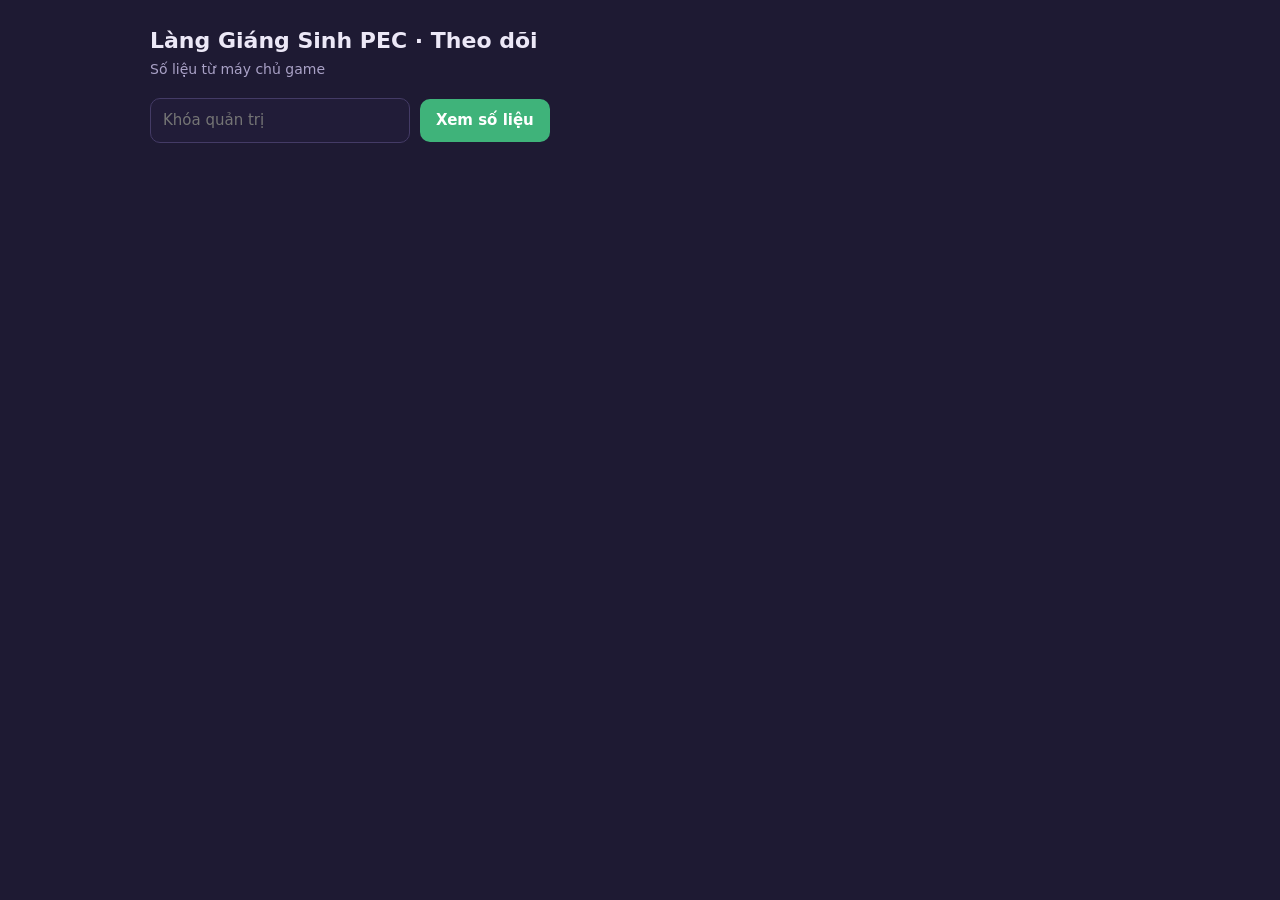
<file: public/quantri/index.html>
<!doctype html>
<html lang="vi">
<head>
<meta charset="utf-8">
<meta name="viewport" content="width=device-width,initial-scale=1">
<meta name="robots" content="noindex,nofollow">
<title>Theo dõi · Làng Giáng Sinh PEC</title>
<style>
:root{--bg:#1E1A33;--card:#2A2445;--line:#443B66;--tx:#ECE8F7;--mu:#A9A1C6;--gold:#F2C94C;--grn:#3FB37A}
*{box-sizing:border-box}
[hidden]{display:none!important}
body{margin:0;background:var(--bg);color:var(--tx);font:15px/1.5 system-ui,-apple-system,'Segoe UI',sans-serif;padding:24px 16px}
.w{max-width:980px;margin:0 auto}
h1{font-size:22px;margin:0}
.sub{color:var(--mu);font-size:14px;margin:2px 0 18px}
.kpi{display:grid;grid-template-columns:repeat(auto-fit,minmax(150px,1fr));gap:12px;margin-bottom:16px}
.k{background:var(--card);border:1px solid var(--line);border-radius:14px;padding:14px}
.k b{display:block;font-size:28px;color:var(--gold);line-height:1.1}
.k span{color:var(--mu);font-size:13px}
.card{background:var(--card);border:1px solid var(--line);border-radius:14px;padding:16px;margin-bottom:14px;overflow:auto}
h2{font-size:16px;margin:0 0 10px}
table{border-collapse:collapse;width:100%;font-size:14px}
th,td{border:1px solid var(--line);padding:7px 10px;text-align:left;white-space:nowrap}
th{background:#332C55;color:#D9D3EE;font-weight:600}
td.n{text-align:right;font-variant-numeric:tabular-nums}
input{font:inherit;color:var(--tx);background:#211C38;border:1px solid var(--line);border-radius:10px;padding:10px 12px;width:260px}
button{font:inherit;font-weight:700;border:0;border-radius:10px;padding:10px 16px;cursor:pointer;color:#fff;background:var(--grn)}
.bar{display:flex;gap:10px;align-items:center;flex-wrap:wrap;margin-bottom:16px}
.err{color:#F29A9C}
select{font:inherit;color:var(--tx);background:#211C38;border:1px solid var(--line);border-radius:10px;padding:10px 12px}
.ghost{background:#5B4BA0}.warn{background:#9C3B47}
.mt{margin:14px 0 6px;font-weight:700;color:var(--gold)}
.mt small{color:var(--mu);font-weight:400}
td.vs{text-align:center;color:var(--mu)}
</style>
</head>
<body>
<div class="w">
  <h1>Làng Giáng Sinh PEC · Theo dõi</h1>
  <p class="sub" id="upd">Số liệu từ máy chủ game</p>
  <div class="bar" id="keyBar"><input id="k" type="password" placeholder="Khóa quản trị" autocomplete="off"><button id="go">Xem số liệu</button><span class="err" id="e"></span></div>
  <div id="out" hidden>
    <div class="bar"><button id="csv">Tải danh sách phụ huynh (CSV)</button><button id="re" style="background:#5B4BA0">Làm mới</button><span class="err" id="e2"></span></div>
    <div class="kpi" id="kpi"></div>
    <div class="card" id="arena"><h2>Đấu trường 5vs5 · chốt top và bốc thăm đội</h2>
      <div class="bar" style="margin-bottom:8px">
        <select id="aN"><option value="30">Top 30 · 3 trận</option><option value="20">Top 20 · 2 trận</option><option value="10">Top 10 · 1 trận</option></select>
        <input id="aL" placeholder="Tên vòng, vd: Vòng loại trực tuyến" style="width:250px">
        <input id="aT" placeholder="Giờ thi, vd: 19:30 ngày 20/12" style="width:220px">
        <button id="aDraw">Chốt top và bốc thăm</button>
      </div>
      <div class="bar" style="margin-bottom:0"><button class="ghost" id="aCsv" hidden>Tải danh sách trận (CSV)</button><button class="warn" id="aUndo" hidden>Hủy lượt bốc thăm này</button><span class="err" id="aE"></span></div>
      <div id="aOut"></div>
    </div>
    <div class="card"><h2>Theo ngày</h2><table id="tDay"></table></div>
    <div class="card"><h2>Theo cơ sở và cấp</h2><table id="tBr"></table></div>
    <div class="card"><h2>Mã đổi quà</h2><table id="tCode"></table></div>
    <div class="card"><h2>Lượt chơi bất thường</h2><table id="tFlag"></table></div>
  </div>
</div>
<script>
(function(){
  var $=function(s){return document.querySelector(s)},KEY='';
  try{KEY=sessionStorage.getItem('pec-qt')||''}catch(e){}
  var LV=['Tiểu Tinh Linh','Tuần Lộc','Ông Già Noel'];
  var esc=function(t){return String(t==null?'':t).replace(/[&<>"']/g,function(c){return{'&':'&amp;','<':'&lt;','>':'&gt;','"':'&quot;',"'":'&#39;'}[c]})};
  var num=function(v){return (+v||0).toLocaleString('vi-VN')};
  function table(el,head,rows,nc){$(el).innerHTML='<tr>'+head.map(function(h){return'<th>'+h+'</th>'}).join('')+'</tr>'+(rows.length?rows.map(function(r){return'<tr>'+r.map(function(v,i){return'<td'+(nc.indexOf(i)>=0?' class="n">'+num(v):'>'+esc(v))+'</td>'}).join('')+'</tr>'}).join(''):'<tr><td colspan="'+head.length+'">Chưa có</td></tr>')}
  function load(){
    fetch('/api/admin/stats',{headers:{'x-key':KEY}}).then(function(r){return r.json().then(function(j){if(!r.ok)throw new Error(j.error);return j})}).then(function(d){
      try{sessionStorage.setItem('pec-qt',KEY)}catch(e){}
      $('#keyBar').hidden=true;$('#out').hidden=false;$('#upd').textContent='Cập nhật lúc '+new Date().toLocaleString('vi-VN');
      var reg=d.regByDay.reduce(function(a,x){return a+x.n},0),pl=d.byBranch.reduce(function(a,x){return a+x.players},0),z=d.byBranch.reduce(function(a,x){return a+x.zalo},0),inv=d.byBranch.reduce(function(a,x){return a+x.invited},0);
      var iss=d.codes.reduce(function(a,x){return a+x.issued},0),red=d.codes.reduce(function(a,x){return a+x.redeemed},0);
      $('#kpi').innerHTML=[['Bé đã đăng ký',reg],['Quay lại từ 3 ngày',d.back3[0].n],['Vào nhóm Zalo',z],['Đăng ký qua bạn mời',inv],['Mã đổi quà đã phát',iss],['Đã nhận quà tại quầy',red]].map(function(x){return'<div class="k"><b>'+num(x[1])+'</b><span>'+x[0]+'</span></div>'}).join('');
      var rmap={};d.regByDay.forEach(function(x){rmap[x.date]=x.n});
      var dates={};d.byDay.forEach(function(x){dates[x.date]=x});d.regByDay.forEach(function(x){dates[x.date]=dates[x.date]||{date:x.date}});
      table('#tDay',['Ngày','Đăng ký mới','Bé chơi','Lượt tính điểm','Tổng điểm'],Object.keys(dates).sort().map(function(k){var x=dates[k];return[k.split('-').reverse().join('/'),rmap[k]||0,x.players||0,x.rounds||0,x.pts||0]}),[1,2,3,4]);
      table('#tBr',['Cơ sở','Cấp','Số bé','Vào Zalo','Qua bạn mời'],d.byBranch.map(function(x){return[x.branch,LV[x.lv],x.players,x.zalo,x.invited]}),[2,3,4]);
      table('#tCode',['Quà','Đã phát mã','Đã trao'],d.codes.map(function(x){return[x.gift,x.issued,x.redeemed]}),[1,2]);
      table('#tFlag',['Ngày','Bé','SĐT','Trạm','Lý do'],d.flagged.map(function(x){return[x.date,x.name,x.phone,x.station,x.flag]}),[]);
      aLoad();
    }).catch(function(e){KEY='';$('#keyBar').hidden=false;$('#out').hidden=true;$('#e').textContent=e.message})}
  // ---------- Đấu trường 5vs5 ----------
  var DRAW=null;
  function aCall(m,path,b){return fetch('/api/'+path,{method:m,headers:{'x-key':KEY,'content-type':'application/json'},body:b?JSON.stringify(b):undefined}).then(function(r){return r.json().then(function(j){if(!r.ok)throw new Error(j.error);return j})})}
  function aLoad(){aCall('GET','admin/arena').then(function(d){
    DRAW=d.draw;$('#aCsv').hidden=$('#aUndo').hidden=!DRAW;var h='';
    if(DRAW){
      var base=location.origin+'/';
      h+='<div class="mt">'+esc(DRAW.label)+(DRAW.at?' · '+esc(DRAW.at):'')+' <small>bốc thăm lúc '+esc(new Date(DRAW.created_at).toLocaleString('vi-VN'))+'</small></div>';
      DRAW.matches.forEach(function(m){
        h+='<div class="mt">Trận '+m.idx+': Đội '+esc(m.a.team.name)+' – Đội '+esc(m.b.team.name)+' · phòng '+esc(m.room)+'<br><small>MC: '+esc(base)+'?room='+esc(m.room)+'&view=host · Màn chiếu: '+esc(base)+'?room='+esc(m.room)+'&view=stage</small></div>';
        h+='<table><tr><th>Làn</th><th>Đội '+esc(m.a.team.name)+'</th><th>Cấp</th><th>Cơ sở</th><th>SĐT</th><th></th><th>Đội '+esc(m.b.team.name)+'</th><th>Cấp</th><th>Cơ sở</th><th>SĐT</th></tr>';
        for(var l=0;l<5;l++){var x=m.a.kids[l],y=m.b.kids[l];h+='<tr><td class="n">'+(l+1)+'</td><td>'+esc(x.name)+' · '+esc(x.school)+'</td><td>'+esc(x.lvName)+'</td><td>'+esc(x.branch)+'</td><td>'+esc(x.phone)+'</td><td class="vs">đấu</td><td>'+esc(y.name)+' · '+esc(y.school)+'</td><td>'+esc(y.lvName)+'</td><td>'+esc(y.branch)+'</td><td>'+esc(y.phone)+'</td></tr>'}
        h+='</table>';
      });
    }else{
      h+='<div class="mt">Chưa bốc thăm · top 30 điểm mùa hiện tại</div><table><tr><th>Hạng</th><th>Bé</th><th>Cấp</th><th>Trường</th><th>Cơ sở</th><th>Điểm mùa</th></tr>'+(d.top.length?d.top.map(function(x,i){return'<tr><td class="n">'+(i+1)+'</td><td>'+esc(x.name)+'</td><td>'+LV[x.lv]+'</td><td>'+esc(x.school)+'</td><td>'+esc(x.branch)+'</td><td class="n">'+num(x.season)+'</td></tr>'}).join(''):'<tr><td colspan="6">Chưa có bé nào có điểm</td></tr>')+'</table>';
    }
    $('#aOut').innerHTML=h;
  }).catch(function(e){$('#aE').textContent=e.message})}
  $('#aDraw').onclick=function(){
    var n=+$('#aN').value;$('#aE').textContent='';
    if(DRAW&&!confirm('Đã có danh sách "'+DRAW.label+'". Bốc thăm lượt mới thì các bé sẽ thấy trận theo lượt mới. Tiếp tục?'))return;
    if(!DRAW&&!confirm('Chốt top '+n+' bé điểm mùa cao nhất và bốc thăm thành '+(n/5)+' đội?'))return;
    aCall('POST','admin/arena/draw',{n:n,label:$('#aL').value,at:$('#aT').value}).then(aLoad).catch(function(e){$('#aE').textContent=e.message})};
  $('#aUndo').onclick=function(){if(!DRAW||!confirm('Hủy lượt bốc thăm "'+DRAW.label+'"? Các mã phòng của lượt này sẽ không dùng được nữa.'))return;aCall('POST','admin/arena/undo',{}).then(aLoad).catch(function(e){$('#aE').textContent=e.message})};
  $('#aCsv').onclick=function(){if(!DRAW)return;var c=function(v){v=String(v==null?'':v);if(/^[=+\-@]/.test(v))v="'"+v;return/[",\n]/.test(v)?'"'+v.replace(/"/g,'""')+'"':v};
    var rows=[['Trận','Phòng','Đội','Làn','Tên bé','Cấp','Trường','Cơ sở','SĐT phụ huynh','Đối thủ cùng làn']];
    DRAW.matches.forEach(function(m){[[m.a,m.b],[m.b,m.a]].forEach(function(p){p[0].kids.forEach(function(k,l){rows.push([m.idx,m.room,p[0].team.name,l+1,k.name,k.lvName,k.school,k.branch,"'"+k.phone,p[1].kids[l].name])})})});
    var b=new Blob(['\ufeff'+rows.map(function(r){return r.map(c).join(',')}).join('\r\n')],{type:'text/csv'});var a=document.createElement('a');a.href=URL.createObjectURL(b);a.download='dau-truong-5vs5.csv';document.body.appendChild(a);a.click();a.remove()};
  $('#go').onclick=function(){KEY=$('#k').value.trim();$('#k').value='';$('#e').textContent='';if(KEY)load()};
  $('#k').onkeydown=function(e){if(e.key==='Enter')$('#go').click()};
  $('#re').onclick=load;
  $('#csv').onclick=function(){fetch('/api/admin/players.csv',{headers:{'x-key':KEY}}).then(function(r){if(!r.ok)throw new Error('Không tải được');return r.blob()}).then(function(b){var a=document.createElement('a');a.href=URL.createObjectURL(b);a.download='lang-giang-sinh-pec.csv';document.body.appendChild(a);a.click();a.remove()}).catch(function(e){$('#e2').textContent=e.message})};
  if(KEY)load();
})();
</script>
</body>
</html>
</file>
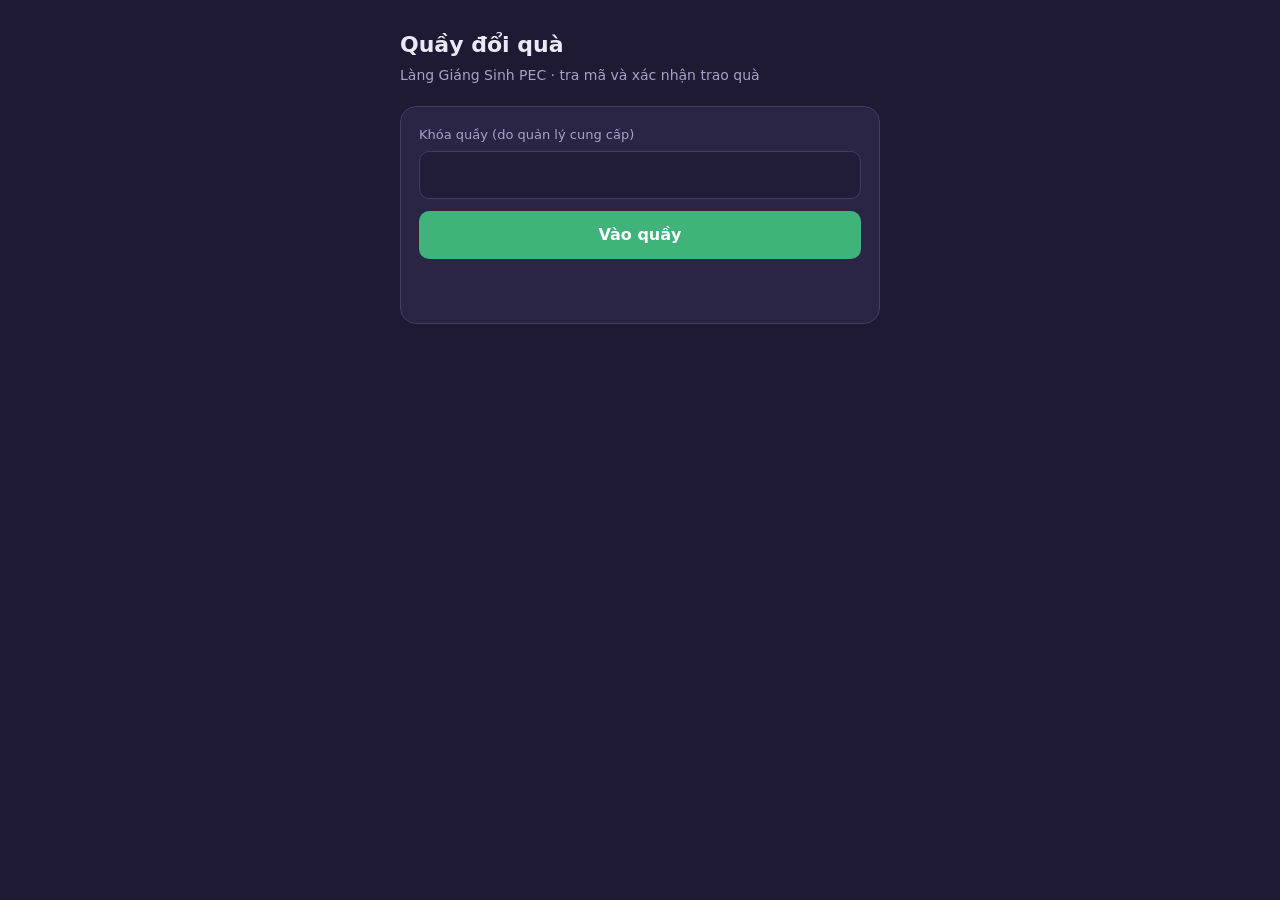
<file: public/quay/index.html>
<!doctype html>
<html lang="vi">
<head>
<meta charset="utf-8">
<meta name="viewport" content="width=device-width,initial-scale=1">
<meta name="robots" content="noindex,nofollow">
<title>Quầy đổi quà · Làng Giáng Sinh PEC</title>
<style>
:root{--bg:#1E1A33;--card:#2A2445;--line:#443B66;--tx:#ECE8F7;--mu:#A9A1C6;--red:#E25A5E;--grn:#3FB37A;--gold:#F2C94C}
*{box-sizing:border-box}
[hidden]{display:none!important}
body{margin:0;background:var(--bg);color:var(--tx);font:16px/1.5 system-ui,-apple-system,'Segoe UI',sans-serif;min-height:100vh;display:flex;justify-content:center;padding:28px 16px}
.w{width:100%;max-width:480px}
h1{font-size:22px;margin:0 0 4px}
.sub{color:var(--mu);font-size:14px;margin:0 0 20px}
.card{background:var(--card);border:1px solid var(--line);border-radius:16px;padding:18px;margin-bottom:14px}
label{display:block;font-size:13px;color:var(--mu);margin:0 0 6px}
input,select{width:100%;font:inherit;color:var(--tx);background:#211C38;border:1px solid var(--line);border-radius:10px;padding:11px 12px;outline:none}
input:focus,select:focus{border-color:var(--gold)}
.code{font:700 26px/1 ui-monospace,Menlo,monospace;letter-spacing:2px;text-transform:uppercase;text-align:center}
.row{display:flex;gap:10px;margin-top:12px}
button{font:inherit;font-weight:700;border:0;border-radius:10px;padding:12px 16px;cursor:pointer;color:#fff;background:#5B4BA0}
button.go{background:var(--grn);flex:1}
button:disabled{opacity:.45;cursor:default}
.res dl{display:grid;grid-template-columns:110px 1fr;gap:6px 10px;margin:0}
.res dt{color:var(--mu)}
.res dd{margin:0;font-weight:600}
.gift{font-size:24px;font-weight:800;color:var(--gold);margin-bottom:10px}
.badge{display:inline-block;border-radius:999px;padding:3px 12px;font-size:13px;font-weight:700}
.ok{background:rgba(63,179,122,.18);color:#7ED9A9}
.used{background:rgba(226,90,94,.18);color:#F29A9C}
.msg{min-height:22px;font-size:14px;margin-top:10px}
.err{color:#F29A9C}.good{color:#7ED9A9}
.lk{background:none;color:var(--mu);padding:0;font-weight:500;text-decoration:underline;font-size:13px}
</style>
</head>
<body>
<div class="w">
  <h1>Quầy đổi quà</h1>
  <p class="sub">Làng Giáng Sinh PEC · tra mã và xác nhận trao quà</p>

  <div class="card" id="keyBox">
    <label for="k">Khóa quầy (do quản lý cung cấp)</label>
    <input id="k" type="password" autocomplete="off">
    <div class="row"><button class="go" id="kSave">Vào quầy</button></div>
    <p class="msg" id="kMsg"></p>
  </div>

  <div id="desk" hidden>
    <div class="card">
      <label for="br">Cơ sở đang trao quà</label>
      <select id="br"><option>Lạch Tray</option><option>Tô Hiệu</option><option>Vinhomes Imperia</option><option>Đà Nẵng</option><option>Thủy Nguyên</option></select>
      <label for="c" style="margin-top:14px">Mã đổi quà phụ huynh đưa</label>
      <input id="c" class="code" placeholder="PEC-XXXXX" maxlength="9" autocomplete="off" autocapitalize="characters">
      <div class="row"><button class="go" id="find">Tra mã</button></div>
      <p class="msg" id="fMsg"></p>
    </div>
    <div class="card res" id="res" hidden></div>
    <button class="lk" id="out">Thoát khóa quầy trên máy này</button>
  </div>
</div>
<script>
(function(){
  var $=function(s){return document.querySelector(s)},KEY='',CUR=null;
  try{KEY=sessionStorage.getItem('pec-quay')||'';$('#br').value=localStorage.getItem('pec-quay-br')||'Lạch Tray'}catch(e){}
  var esc=function(t){return String(t==null?'':t).replace(/[&<>"']/g,function(c){return{'&':'&amp;','<':'&lt;','>':'&gt;','"':'&quot;',"'":'&#39;'}[c]})};
  function api(path,body){return fetch('/api/'+path,{method:body?'POST':'GET',headers:{'content-type':'application/json','x-key':KEY},body:body?JSON.stringify(body):undefined}).then(function(r){return r.json().then(function(j){if(!r.ok)throw new Error(j.error||'Lỗi');return j})})}
  function show(){$('#keyBox').hidden=!!KEY;$('#desk').hidden=!KEY;if(KEY)$('#c').focus()}
  $('#kSave').onclick=function(){var k=$('#k').value.trim();if(!k)return;KEY=k;
    var okK=function(){try{sessionStorage.setItem('pec-quay',KEY)}catch(x){}$('#k').value='';$('#kMsg').textContent='';show()};
    api('staff/code?code=PEC-00000').then(okK).catch(function(e){
      if(/khóa/i.test(e.message)){KEY='';$('#kMsg').className='msg err';$('#kMsg').textContent='Khóa quầy không đúng';return}
      okK()})};
  $('#k').onkeydown=function(e){if(e.key==='Enter')$('#kSave').click()};
  $('#br').onchange=function(){try{localStorage.setItem('pec-quay-br',this.value)}catch(e){}};
  function norm(v){v=v.toUpperCase().replace(/[^A-Z0-9]/g,'');if(v.indexOf('PEC')===0)v=v.slice(3);return 'PEC-'+v}
  function find(){var code=norm($('#c').value);if(code.length!==9){msg('Mã gồm PEC- và 5 ký tự','err');return}
    msg('Đang tra…','');api('staff/code?code='+encodeURIComponent(code)).then(function(d){CUR=d;msg('','');render(d)}).catch(function(e){$('#res').hidden=true;msg(e.message,'err')})}
  function msg(t,c){$('#fMsg').textContent=t;$('#fMsg').className='msg '+c}
  function render(d){
    var used=!!d.redeemed_at;
    $('#res').innerHTML='<div class="gift">'+esc(d.gift)+'</div><dl><dt>Mã</dt><dd>'+esc(d.code)+'</dd><dt>Tên bé</dt><dd>'+esc(d.name)+'</dd><dt>Trường</dt><dd>'+esc(d.school)+'</dd><dt>Cơ sở đăng ký</dt><dd>'+esc(d.branch)+'</dd><dt>SĐT phụ huynh</dt><dd>'+esc(d.phone)+'</dd><dt>Trạng thái</dt><dd>'+(used?'<span class="badge used">Đã trao '+new Date(d.redeemed_at).toLocaleString('vi-VN')+' · '+esc(d.redeemed_branch)+'</span>':'<span class="badge ok">Chưa trao</span>')+'</dd></dl>'+
      (used?'':'<p class="sub" style="margin:12px 0 0">Hỏi phụ huynh 3 số cuối điện thoại để đối chiếu trước khi trao.</p><div class="row"><button class="go" id="give">Xác nhận đã trao quà</button></div>');
    $('#res').hidden=false;
    var g=$('#give');if(g)g.onclick=function(){g.disabled=true;api('staff/redeem',{code:d.code,branch:$('#br').value}).then(function(){msg('Đã ghi nhận trao '+d.gift+' cho bé '+d.name,'good');$('#c').value='';$('#res').hidden=true;$('#c').focus()}).catch(function(e){g.disabled=false;msg(e.message,'err')})};
  }
  $('#find').onclick=find;$('#c').onkeydown=function(e){if(e.key==='Enter')find()};
  $('#out').onclick=function(){KEY='';try{sessionStorage.removeItem('pec-quay')}catch(e){}show()};
  show();
})();
</script>
</body>
</html>
</file>
